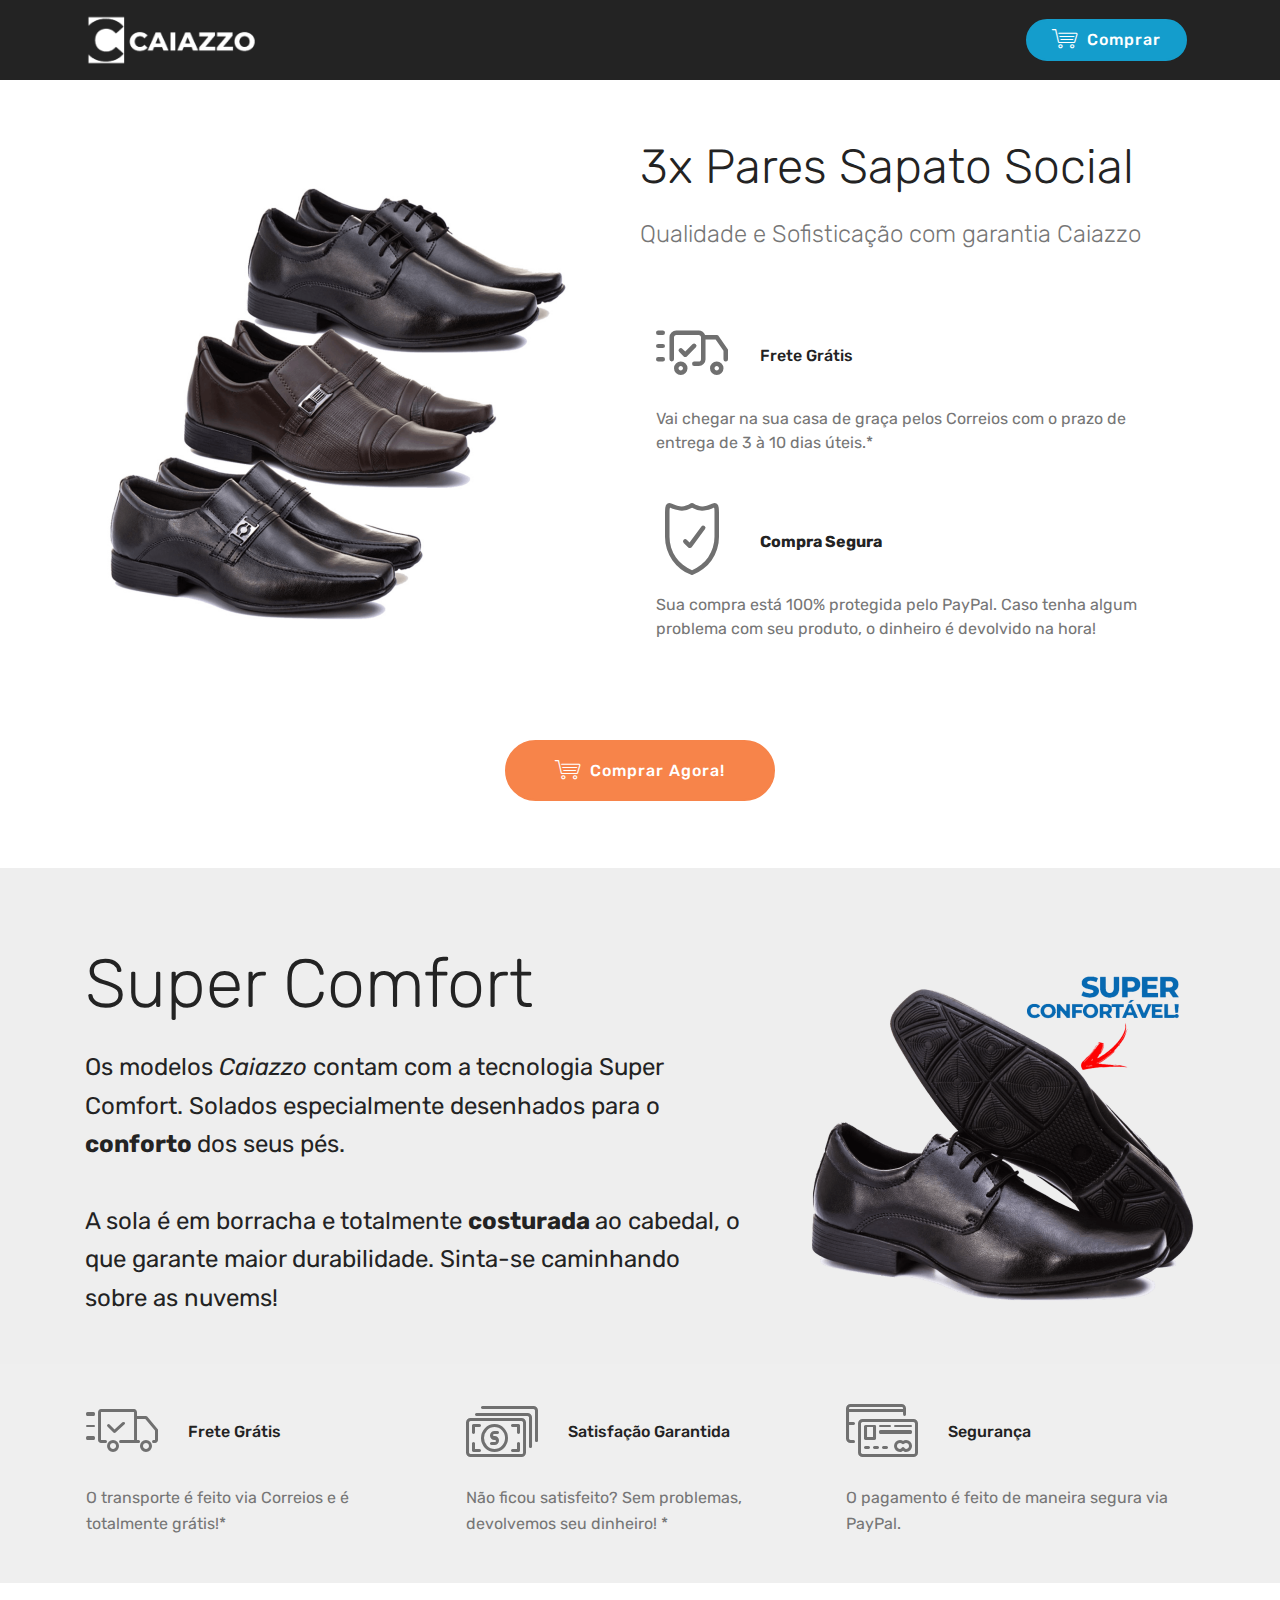
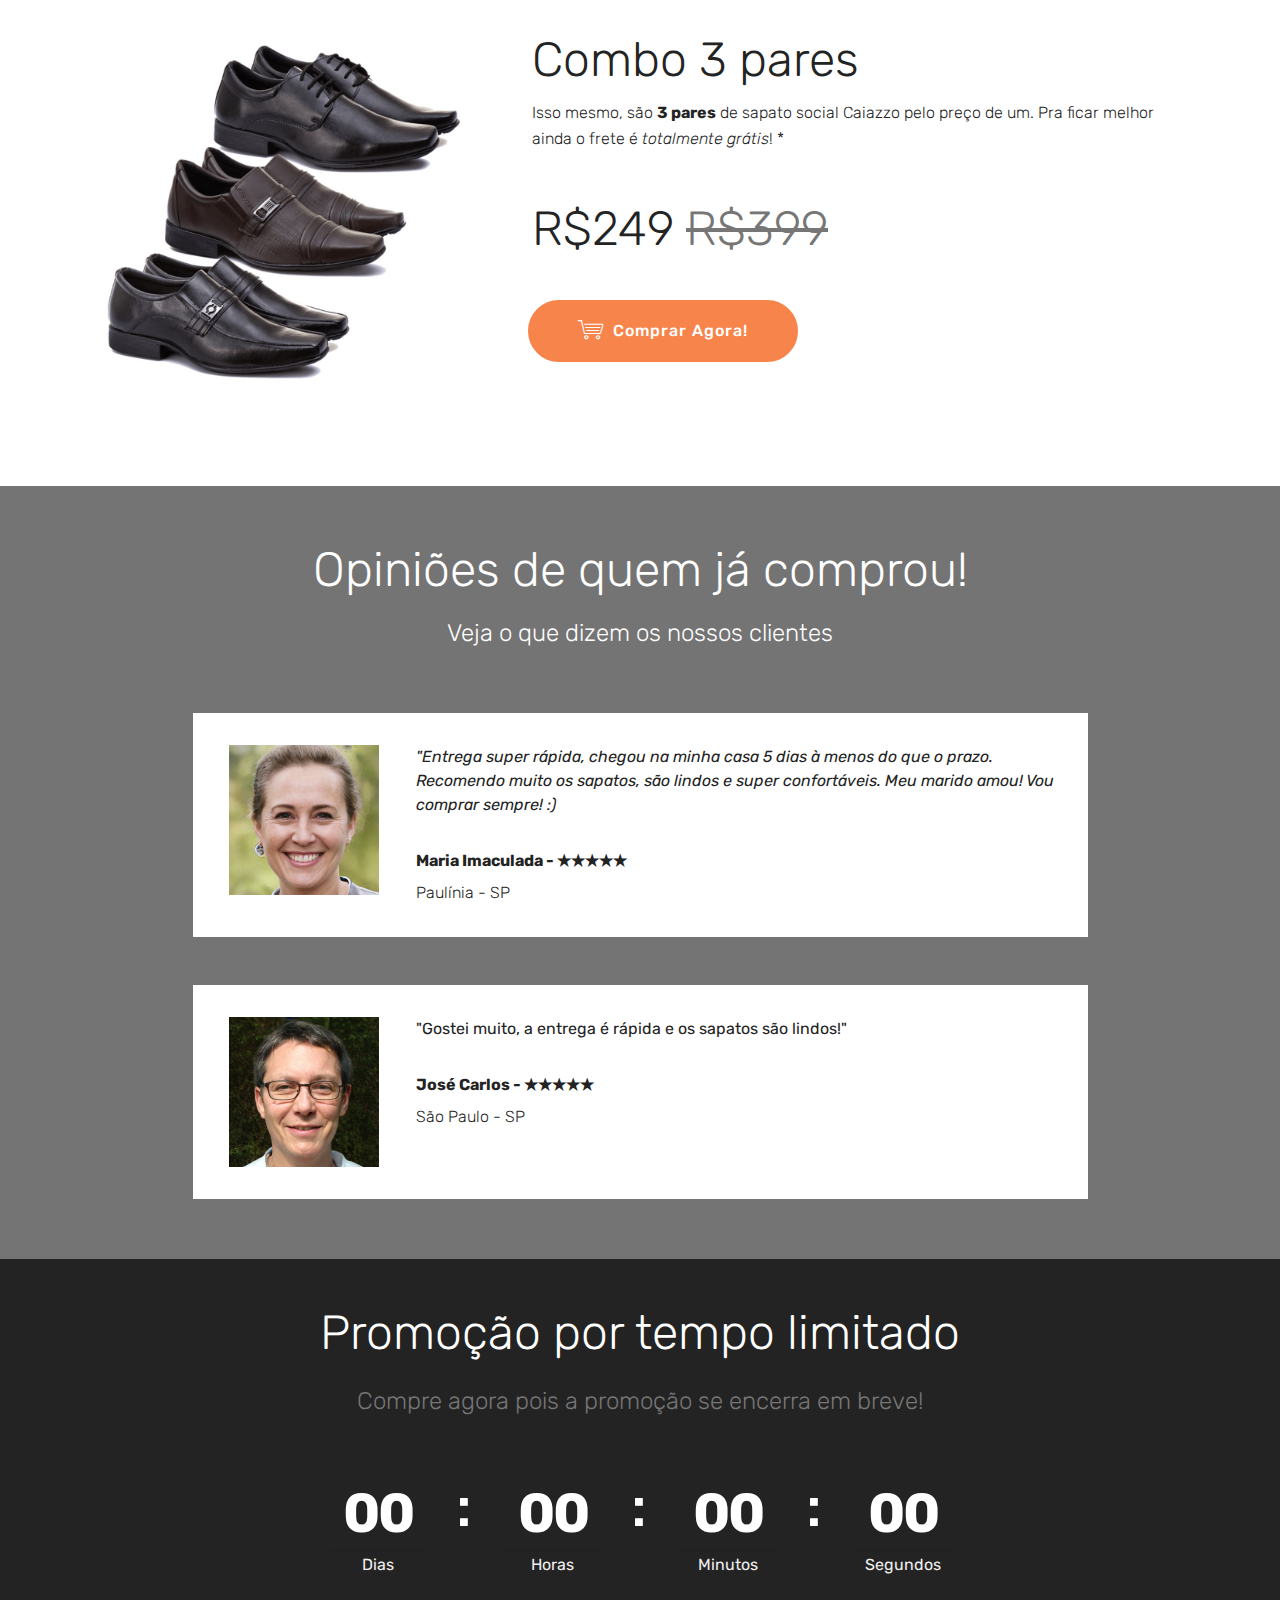
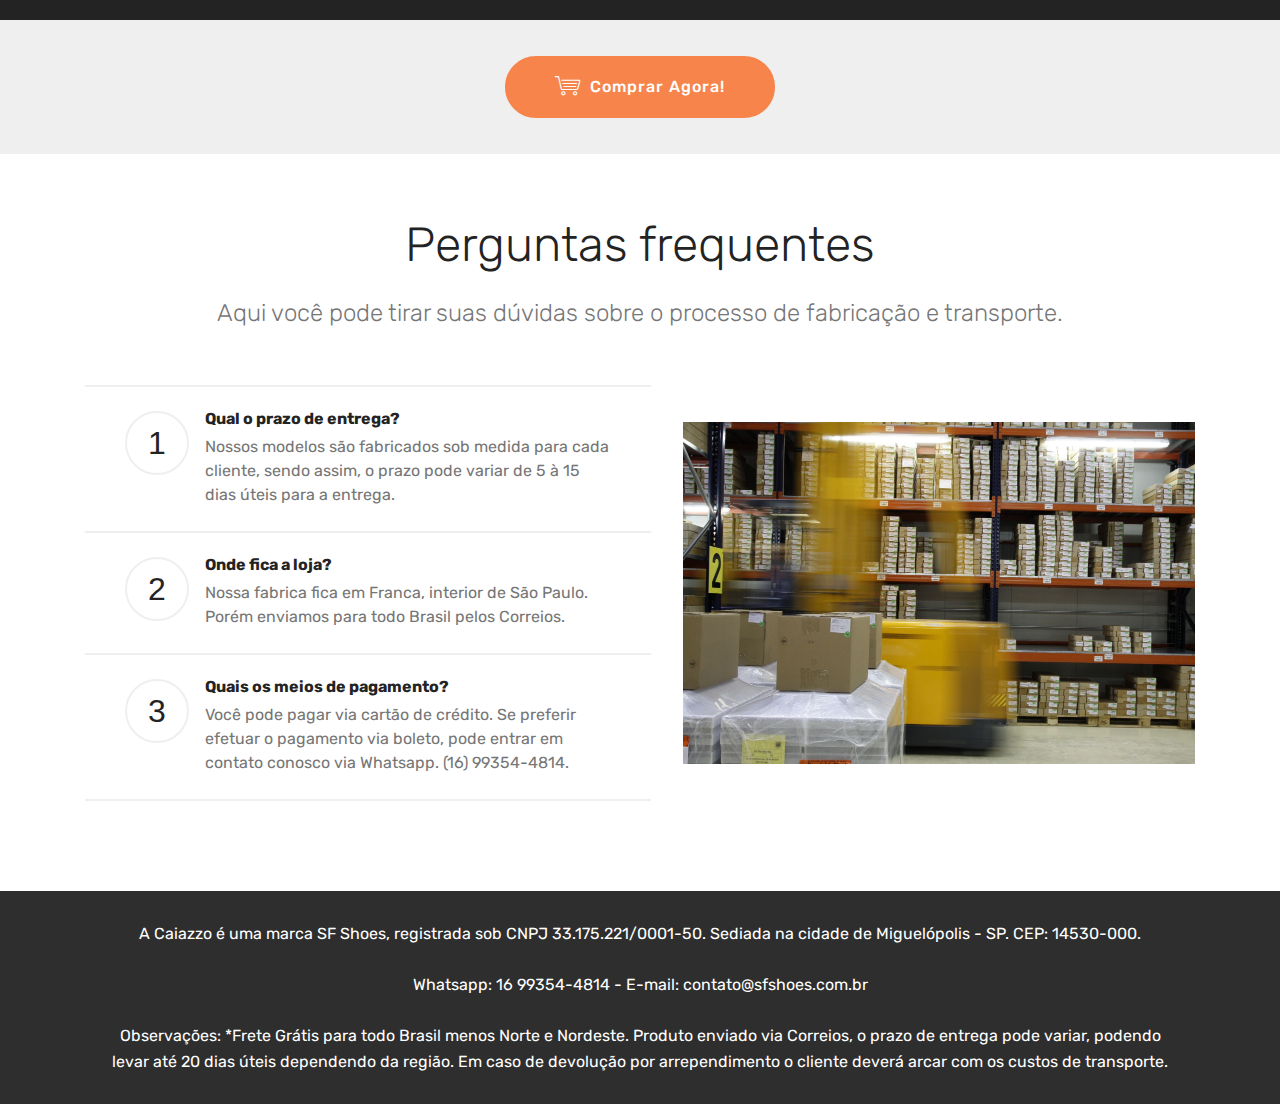
<file: index.html>
<!DOCTYPE html>
<html  >
<head>
  <!-- Site made with Mobirise Website Builder v4.10.8, https://mobirise.com -->
  <meta charset="UTF-8">
  <meta http-equiv="X-UA-Compatible" content="IE=edge">
  <meta name="generator" content="Mobirise v4.10.8, mobirise.com">
  <meta name="viewport" content="width=device-width, initial-scale=1, minimum-scale=1">
  <link rel="shortcut icon" href="assets/images/logo-b2w-128x128.png" type="image/x-icon">
  <meta name="description" content="3 pares de Sapato Social por R$249,90 - Frete Grátis">
  
  <title>3 Sapato Social Caiazzo Super Comfort - Frete Grátis</title>
  <link rel="stylesheet" href="assets/web/assets/mobirise-icons-bold/mobirise-icons-bold.css">
  <link rel="stylesheet" href="assets/web/assets/mobirise-icons/mobirise-icons.css">
  <link rel="stylesheet" href="assets/tether/tether.min.css">
  <link rel="stylesheet" href="assets/bootstrap/css/bootstrap.min.css">
  <link rel="stylesheet" href="assets/bootstrap/css/bootstrap-grid.min.css">
  <link rel="stylesheet" href="assets/bootstrap/css/bootstrap-reboot.min.css">
  <link rel="stylesheet" href="assets/dropdown/css/style.css">
  <link rel="stylesheet" href="assets/theme/css/style.css">
  <link rel="stylesheet" href="assets/mobirise/css/mbr-additional.css" type="text/css">
  
  
  
</head>
<body>

<!-- Google Analytics -->
<!-- Facebook Pixel Code -->
<script>
  !function(f,b,e,v,n,t,s)
  {if(f.fbq)return;n=f.fbq=function(){n.callMethod?
  n.callMethod.apply(n,arguments):n.queue.push(arguments)};
  if(!f._fbq)f._fbq=n;n.push=n;n.loaded=!0;n.version='2.0';
  n.queue=[];t=b.createElement(e);t.async=!0;
  t.src=v;s=b.getElementsByTagName(e)[0];
  s.parentNode.insertBefore(t,s)}(window, document,'script',
  'https://connect.facebook.net/en_US/fbevents.js');
  fbq('init', '413016852753397');
  fbq('track', 'PageView');
</script>
<noscript><img height="1" width="1" style="display:none"
  src="https://www.facebook.com/tr?id=413016852753397&ev=PageView&noscript=1"
/></noscript>
<!-- End Facebook Pixel Code -->

<!-- Global site tag (gtag.js) - Google Analytics -->
<script async src="https://www.googletagmanager.com/gtag/js?id=UA-142438050-2"></script>
<script>
  window.dataLayer = window.dataLayer || [];
  function gtag(){dataLayer.push(arguments);}
  gtag('js', new Date());

  gtag('config', 'UA-142438050-2');
</script>

<!-- /Google Analytics -->


  <section class="menu cid-rARgPHozfg" once="menu" id="menu1-8">

    

    <nav class="navbar navbar-expand beta-menu navbar-dropdown align-items-center navbar-fixed-top navbar-toggleable-sm">
        <button class="navbar-toggler navbar-toggler-right" type="button" data-toggle="collapse" data-target="#navbarSupportedContent" aria-controls="navbarSupportedContent" aria-expanded="false" aria-label="Toggle navigation">
            <div class="hamburger">
                <span></span>
                <span></span>
                <span></span>
                <span></span>
            </div>
        </button>
        <div class="menu-logo">
            <div class="navbar-brand">
                <span class="navbar-logo">
                    <a href="https://mobirise.co">
                         <img src="assets/images/caiazzo-png-214x74.png" alt="Mobirise" title="" style="height: 4rem;">
                    </a>
                </span>
                
            </div>
        </div>
        <div class="collapse navbar-collapse" id="navbarSupportedContent">
            
            <div class="navbar-buttons mbr-section-btn"><a class="btn btn-sm btn-primary display-4" href="https://www.paypal.com/cgi-bin/webscr?cmd=_s-xclick&hosted_button_id=A8KCESQAKVLWY"><span class="mbri-shopping-cart mbr-iconfont mbr-iconfont-btn"></span>
                    Comprar</a></div>
        </div>
    </nav>
</section>

<section class="engine"><a href="https://mobirise.info/z">best html templates</a></section><section class="features11 cid-rARg3Pknu5" id="features11-6">

    

    

    <div class="container">   
        <div class="col-md-12">
            <div class="media-container-row">
                <div class="mbr-figure m-auto" style="width: 50%;">
                    <img src="assets/images/k3ss-fmb-sc-952x952.png" alt="Mobirise" title="">
                </div>
                <div class=" align-left aside-content">
                    <h2 class="mbr-title pt-2 mbr-fonts-style display-2">
                        3x Pares Sapato Social</h2>
                    <div class="mbr-section-text">
                        <p class="mbr-text mb-5 pt-3 mbr-light mbr-fonts-style display-5">
                        Qualidade e Sofisticação com garantia Caiazzo</p>
                    </div>

                    <div class="block-content">
                        <div class="card p-3 pr-3">
                            <div class="media">
                                <div class=" align-self-center card-img pb-3">
                                    <span class="mbr-iconfont mbrib-delivery"></span>
                                </div>     
                                <div class="media-body">
                                    <h4 class="card-title mbr-fonts-style display-7">
                                        Frete Grátis</h4>
                                </div>
                            </div>                

                            <div class="card-box">
                                <p class="block-text mbr-fonts-style display-7">
                                   Vai chegar na sua casa de graça pelos Correios com o prazo de entrega de 3 à 10 dias úteis.*</p>
                            </div>
                        </div>

                        <div class="card p-3 pr-3">
                            <div class="media">
                                <div class="align-self-center card-img pb-3">
                                    <span class="mbr-iconfont mbrib-protect"></span>
                                </div>     
                                <div class="media-body">
                                    <h4 class="card-title mbr-fonts-style display-7"><strong>
                                        Compra Segura</strong></h4>
                                </div>
                            </div>                

                            <div class="card-box">
                                <p class="block-text mbr-fonts-style display-7">
                                    Sua compra está 100% protegida pelo PayPal. Caso tenha algum problema com seu produto, o dinheiro é devolvido na hora!</p>
                            </div>
                        </div>
                    </div>
                </div>
            </div>
        </div> 
    </div>          
</section>

<section class="mbr-section content8 cid-rCO9hGMwem" id="content8-m">

    

    <div class="container">
        <div class="media-container-row title">
            <div class="col-12 col-md-8">
                <div class="mbr-section-btn align-center"><a class="btn btn-success display-4" href="https://www.paypal.com/cgi-bin/webscr?cmd=_s-xclick&hosted_button_id=A8KCESQAKVLWY"><span class="mbri-shopping-cart mbr-iconfont mbr-iconfont-btn"></span>Comprar Agora!</a></div>
            </div>
        </div>
    </div>
</section>

<section class="header3 cid-rCJy9DaCXX" id="header3-i" data-bg-video="https://www.youtube.com/watch?v=Wimkqo8gDZ0">

    

    <div class="mbr-overlay" style="opacity: 0; background-color: rgb(204, 204, 204);">
    </div>

    <div class="container">
        <div class="media-container-row">
            <div class="mbr-figure" style="width: 65%;">
                <img src="assets/images/ssbsc5-778x778.png" alt="Mobirise" title="">
            </div>

            <div class="media-content">
                <h1 class="mbr-section-title mbr-white pb-3 mbr-fonts-style display-1">Super Comfort</h1>
                
                <div class="mbr-section-text mbr-white pb-3 ">
                    <p class="mbr-text mbr-fonts-style display-5">Os modelos <em>Caiazzo </em>contam com a tecnologia Super Comfort. Solados especialmente desenhados para o <strong>conforto </strong>dos seus pés.<br><br>A sola é em borracha e totalmente <strong>costurada </strong>ao cabedal, o que garante maior durabilidade. Sinta-se caminhando sobre as nuvems!</p>
                </div>
                
            </div>
        </div>
    </div>

</section>

<section class="features10 cid-rCOklX1umW" id="features10-p">

    

    
    <div class="container">
        <div class="row justify-content-center">
            <div class="card p-3 col-12 col-md-6 col-lg-4">
                <div class="media mb-3">
                    <div class="card-img align-self-center">
                        <span class="mbr-iconfont mbri-delivery"></span>
                    </div>
                    <h4 class="card-title media-body py-3 mbr-fonts-style display-7">
                        Frete Grátis</h4>
                </div>
                <div class="card-box">
                    <p class="mbr-text mbr-fonts-style display-7">O transporte é feito via Correios e é totalmente grátis!*</p>
                </div>
            </div>

            <div class="card p-3 col-12 col-md-6 col-lg-4">
                <div class="media mb-3">
                    <div class="card-img align-self-center">
                        <span class="mbr-iconfont mbri-cash"></span>
                    </div>
                    <h4 class="card-title media-body py-3 mbr-fonts-style display-7">Satisfação Garantida</h4>
                </div>
                <div class="card-box">
                    <p class="mbr-text mbr-fonts-style display-7">Não ficou satisfeito? Sem problemas, devolvemos seu dinheiro! *</p>
                </div>
            </div>

            <div class="card p-3 col-12 col-md-6 col-lg-4">
                <div class="media mb-3">
                    <div class="card-img align-self-center">
                        <span class="mbr-iconfont mbri-credit-card"></span>
                    </div>
                    <h4 class="card-title media-body py-3 mbr-fonts-style display-7">
                        Segurança</h4>
                </div>
                <div class="card-box">
                    <p class="mbr-text mbr-fonts-style display-7">O pagamento é feito de maneira segura via PayPal.</p>
                </div>
            </div>

            
        </div>
    </div>
</section>

<section class="services2 cid-rCJCjoZXft" id="services2-j">
    <!---->
    
    <!---->
    <!--Overlay-->
    
    <!--Container-->
    <div class="container">
        <div class="col-md-12">
            <div class="media-container-row">
                <div class="mbr-figure" style="width: 40%;">
                    <img src="assets/images/k3ss-fmb-sc-952x952.png" alt="Mobirise" title="">
                </div>
                <div class="align-left aside-content">
                    <h2 class="mbr-title pt-2 mbr-fonts-style display-2">
                        Combo 3 pares</h2>
                    <div class="mbr-section-text">
                        <p class="mbr-text text1 pt-2 mbr-light mbr-fonts-style display-7">
                            Isso mesmo, são <strong>3 pares</strong> de sapato social Caiazzo pelo preço de um. Pra ficar melhor ainda o frete é <em>totalmente grátis</em>! *</p>
                        <p class="mbr-text text2 pt-4 mbr-light mbr-fonts-style display-2">R$249 <span class="cost">R$399</span></p>
                    </div>
                    <!--Btn-->
                    <div class="mbr-section-btn pt-3 align-left"><a href="https://www.paypal.com/cgi-bin/webscr?cmd=_s-xclick&hosted_button_id=A8KCESQAKVLWY" class="btn btn-success display-4"><span class="mbri-shopping-cart mbr-iconfont mbr-iconfont-btn"></span>Comprar Agora!</a></div>
                </div>
            </div>
        </div>
    </div>
</section>

<section class="testimonials4 cid-rCOcPHxZAs mbr-parallax-background" id="testimonials4-n">

  

  <div class="mbr-overlay" style="opacity: 0.6; background-color: rgb(35, 35, 35);">
  </div>
  <div class="container">
    <h2 class="pb-3 mbr-fonts-style mbr-white align-center display-2">
        Opiniões de quem já comprou!</h2>
    <h3 class="mbr-section-subtitle mbr-light pb-3 mbr-fonts-style mbr-white align-center display-5">Veja o que dizem os nossos clientes</h3>
    <div class="col-md-10 testimonials-container"> 
      

      
    <div class="testimonials-item">
        <div class="user row">
          <div class="col-lg-3 col-md-4">
            <div class="user_image">
              <img src="assets/images/image-5-300x300.jpg" alt="" title="">
            </div>
          </div>
          <div class="testimonials-caption col-lg-9 col-md-8">
            <div class="user_text ">
              <p class="mbr-fonts-style  display-7"><em>"Entrega super rápida, chegou na minha casa 5 dias à menos do que o prazo. Recomendo muito os sapatos, são lindos e super confortáveis. Meu marido amou! Vou comprar sempre! :)</em></p>
            </div>
            <div class="user_name mbr-bold mbr-fonts-style align-left pt-3 display-7">
                 Maria Imaculada - ★★★★★</div>
            <div class="user_desk mbr-light mbr-fonts-style align-left pt-2 display-7">
                 Paulínia - SP</div>
          </div>
        </div>
      </div><div class="testimonials-item">
        <div class="user row">
          <div class="col-lg-3 col-md-4">
            <div class="user_image">
              <img src="assets/images/image-300x300.jpg" alt="" title="">
            </div>
          </div>
          <div class="testimonials-caption col-lg-9 col-md-8">
            <div class="user_text">
              <p class="mbr-fonts-style  display-7">"Gostei muito, a entrega é rápida e os sapatos são lindos!"</p>
            </div>
            <div class="user_name mbr-bold mbr-fonts-style align-left pt-3 display-7">
                 José Carlos - ★★★★★</div>
            <div class="user_desk mbr-light mbr-fonts-style align-left pt-2 display-7">
                 São Paulo - SP</div>
          </div>
        </div>
      </div></div>
  </div>
</section>

<section class="countdown1 cid-rAR37Dok3v" id="countdown1-1">
    
    
    
    <div class="container ">
        <h2 class="mbr-section-title pb-3 align-center mbr-fonts-style display-2">Promoção por tempo limitado</h2>
        <h3 class="mbr-section-subtitle align-center mbr-fonts-style display-5">
            Compre agora pois a promoção se encerra em breve!</h3>
        
    </div>
    <div class="container countdown-cont align-center">
        <div class="daysCountdown" title="Dias"></div>
        <div class="hoursCountdown" title="Horas"></div> 
        <div class="minutesCountdown" title="Minutos"></div> 
        <div class="secondsCountdown" title="Segundos"></div>
        <div class="countdown pt-5 mt-2" data-due-date="2019/10/05"> 
        </div>
    </div>
</section>

<section class="mbr-section content8 cid-rCOrhhrgMt" id="content8-k">

    

    <div class="container">
        <div class="media-container-row title">
            <div class="col-12 col-md-8">
                <div class="mbr-section-btn align-center"><a class="btn btn-success display-4" href="https://www.paypal.com/cgi-bin/webscr?cmd=_s-xclick&hosted_button_id=A8KCESQAKVLWY"><span class="mbri-shopping-cart mbr-iconfont mbr-iconfont-btn"></span>Comprar Agora!</a></div>
            </div>
        </div>
    </div>
</section>

<section class="counters4 counters cid-rCOqHrtjz4" id="counters4-j">

    

    

    <div class="container pt-4 mt-2">
        <h2 class="mbr-section-title pb-3 align-center mbr-fonts-style display-2">Perguntas frequentes</h2>
        <h3 class="mbr-section-subtitle pb-5 align-center mbr-fonts-style display-5">Aqui você pode tirar suas dúvidas sobre o processo de fabricação e transporte.</h3>
        <div class="media-container-row">
            <div class="media-block m-auto" style="width: 49%;">
                <div class="mbr-figure">
                    <img src="assets/images/mbr-1-1024x683.jpg" alt="" title="">
                </div>
            </div>
            <div class="cards-block">
                <div class="cards-container">
                    <div class="card px-3 align-left col-12">
                        <div class="panel-item p-4 d-flex align-items-start">
                            <div class="card-img pr-3">
                                <h3 class="img-text d-flex align-items-center justify-content-center">
                                    1
                                </h3>
                            </div>
                            <div class="card-text">
                                <h4 class="mbr-content-title mbr-bold mbr-fonts-style display-7">Qual o prazo de entrega?</h4>
                                <p class="mbr-content-text mbr-fonts-style display-7">
                                    Nossos modelos são fabricados sob medida para cada cliente, sendo assim, o prazo pode variar de 5 à 15 dias úteis para a entrega.</p>
                            </div>
                        </div>
                    </div>
                    <div class="card px-3 align-left col-12">
                        <div class="panel-item p-4 d-flex align-items-start">
                            <div class="card-img pr-3">
                                <h3 class="img-text d-flex align-items-center justify-content-center">
                                    2
                                </h3>
                            </div>
                            <div class="card-text">
                                <h4 class="mbr-content-title mbr-bold mbr-fonts-style display-7">Onde fica a loja?</h4>
                                <p class="mbr-content-text mbr-fonts-style display-7">
                                    Nossa fabrica fica em Franca, interior de São Paulo. Porém enviamos para todo Brasil pelos Correios.</p>
                            </div>
                        </div>
                    </div>
                    <div class="card px-3 align-left col-12">
                        <div class="panel-item p-4 d-flex align-items-start">
                            <div class="card-img pr-3">
                                <h3 class="img-text d-flex align-items-center justify-content-center">
                                    3
                                </h3>
                            </div>
                            <div class="card-text">
                                <h4 class="mbr-content-title mbr-bold mbr-fonts-style display-7">Quais os meios de pagamento?</h4>
                                <p class="mbr-content-text mbr-fonts-style display-7">
                                        Você pode pagar via cartão de crédito. Se preferir efetuar o pagamento via boleto, pode entrar em contato conosco via Whatsapp. (16) 99354-4814.</p>
                            </div>
                        </div>
                    </div>
                    
                </div>
            </div>
        </div>
    </div>
</section>

<section once="footers" class="cid-rARmnZBPIF" id="footer6-d">

    

    

    <div class="container">
        <div class="media-container-row align-center mbr-white">
            <div class="col-12">
                <p class="mbr-text mb-0 mbr-fonts-style display-7">A Caiazzo é uma marca SF Shoes, registrada sob CNPJ 33.175.221/0001-50. Sediada na cidade de Miguelópolis - SP. CEP: 14530-000.<br><br>Whatsapp: 16 99354-4814 - E-mail: contato@sfshoes.com.br<br><br>Observações: *Frete Grátis para todo Brasil menos Norte e Nordeste. Produto enviado via Correios, o prazo de entrega pode variar, podendo levar até 20 dias úteis dependendo da região. Em caso de devolução por arrependimento o cliente deverá arcar com os custos de transporte.<br></p>
            </div>
        </div>
    </div>
</section>


  <script src="assets/web/assets/jquery/jquery.min.js"></script>
  <script src="assets/tether/tether.min.js"></script>
  <script src="assets/popper/popper.min.js"></script>
  <script src="assets/bootstrap/js/bootstrap.min.js"></script>
  <script src="assets/dropdown/js/nav-dropdown.js"></script>
  <script src="assets/dropdown/js/navbar-dropdown.js"></script>
  <script src="assets/touchswipe/jquery.touch-swipe.min.js"></script>
  <script src="assets/ytplayer/jquery.mb.ytplayer.min.js"></script>
  <script src="assets/smoothscroll/smooth-scroll.js"></script>
  <script src="assets/parallax/jarallax.min.js"></script>
  <script src="assets/countdown/jquery.countdown.min.js"></script>
  <script src="assets/viewportchecker/jquery.viewportchecker.js"></script>
  <script src="assets/vimeoplayer/jquery.mb.vimeo_player.js"></script>
  <script src="assets/theme/js/script.js"></script>
  
  
</body>
</html>
</file>
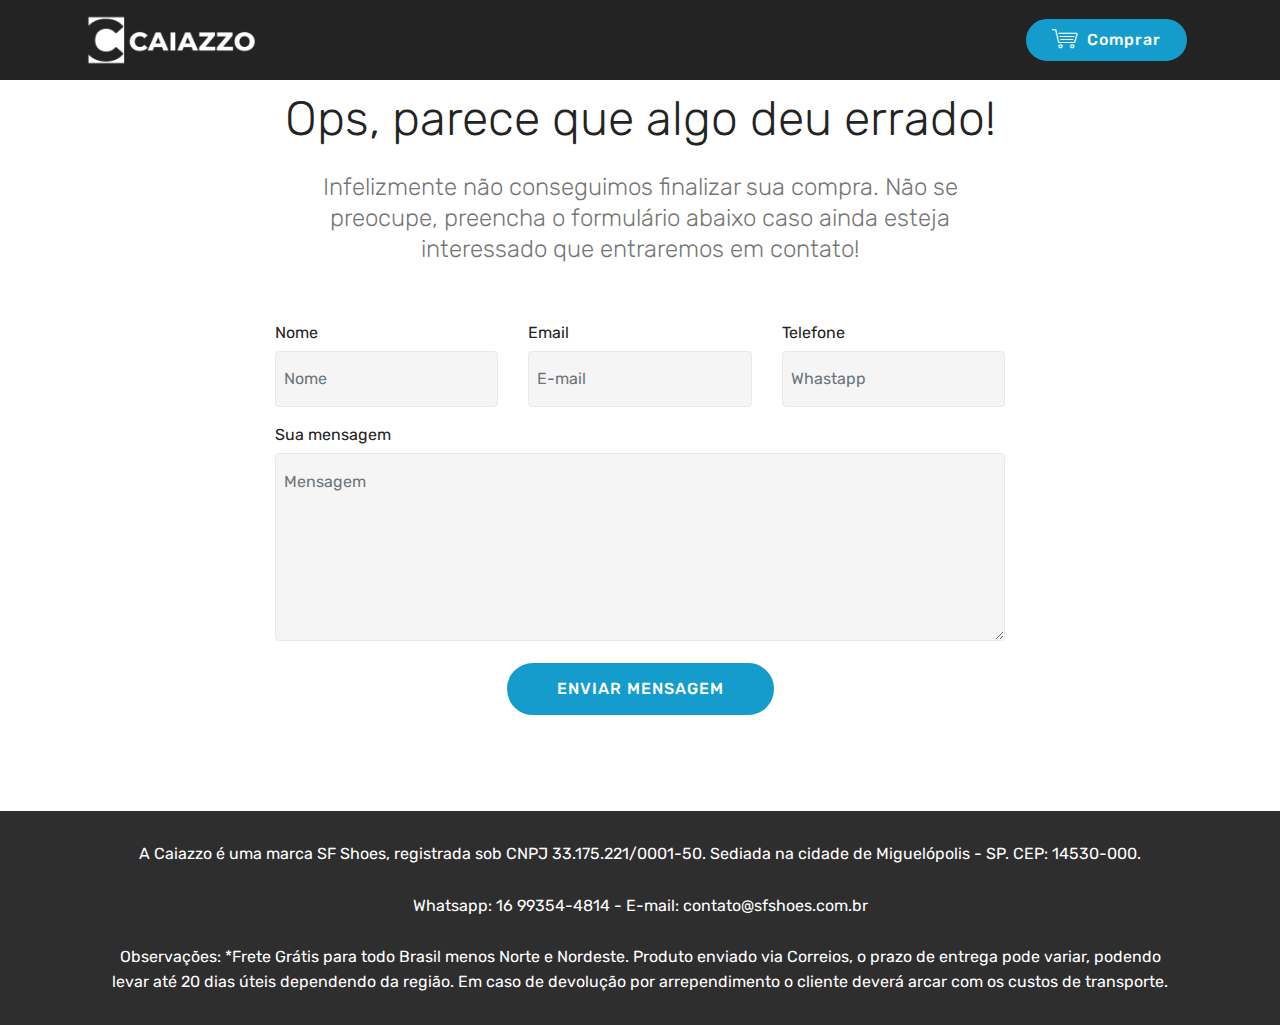
<file: cancel.html>
<!DOCTYPE html>
<html  >
<head>
  <!-- Site made with Mobirise Website Builder v4.10.8, https://mobirise.com -->
  <meta charset="UTF-8">
  <meta http-equiv="X-UA-Compatible" content="IE=edge">
  <meta name="generator" content="Mobirise v4.10.8, mobirise.com">
  <meta name="viewport" content="width=device-width, initial-scale=1, minimum-scale=1">
  <link rel="shortcut icon" href="assets/images/logo-b2w-128x128.png" type="image/x-icon">
  <meta name="description" content="Algo deu errado.">
  
  <title>Algo deu errado</title>
  <link rel="stylesheet" href="assets/web/assets/mobirise-icons/mobirise-icons.css">
  <link rel="stylesheet" href="assets/tether/tether.min.css">
  <link rel="stylesheet" href="assets/bootstrap/css/bootstrap.min.css">
  <link rel="stylesheet" href="assets/bootstrap/css/bootstrap-grid.min.css">
  <link rel="stylesheet" href="assets/bootstrap/css/bootstrap-reboot.min.css">
  <link rel="stylesheet" href="assets/dropdown/css/style.css">
  <link rel="stylesheet" href="assets/theme/css/style.css">
  <link rel="stylesheet" href="assets/mobirise/css/mbr-additional.css" type="text/css">
  
  
  
</head>
<body>

<!-- Google Analytics -->
<!-- Facebook Pixel Code -->
<script>
  !function(f,b,e,v,n,t,s)
  {if(f.fbq)return;n=f.fbq=function(){n.callMethod?
  n.callMethod.apply(n,arguments):n.queue.push(arguments)};
  if(!f._fbq)f._fbq=n;n.push=n;n.loaded=!0;n.version='2.0';
  n.queue=[];t=b.createElement(e);t.async=!0;
  t.src=v;s=b.getElementsByTagName(e)[0];
  s.parentNode.insertBefore(t,s)}(window, document,'script',
  'https://connect.facebook.net/en_US/fbevents.js');
  fbq('init', '413016852753397');
  fbq('track', 'PageView');
</script>
<noscript><img height="1" width="1" style="display:none"
  src="https://www.facebook.com/tr?id=413016852753397&ev=PageView&noscript=1"
/></noscript>
<!-- End Facebook Pixel Code -->

<!-- Global site tag (gtag.js) - Google Analytics -->
<script async src="https://www.googletagmanager.com/gtag/js?id=UA-142438050-2"></script>
<script>
  window.dataLayer = window.dataLayer || [];
  function gtag(){dataLayer.push(arguments);}
  gtag('js', new Date());

  gtag('config', 'UA-142438050-2');
</script>

<!-- /Google Analytics -->


  <section class="menu cid-rCOrYtRDrg" once="menu" id="menu1-m">

    

    <nav class="navbar navbar-expand beta-menu navbar-dropdown align-items-center navbar-fixed-top navbar-toggleable-sm">
        <button class="navbar-toggler navbar-toggler-right" type="button" data-toggle="collapse" data-target="#navbarSupportedContent" aria-controls="navbarSupportedContent" aria-expanded="false" aria-label="Toggle navigation">
            <div class="hamburger">
                <span></span>
                <span></span>
                <span></span>
                <span></span>
            </div>
        </button>
        <div class="menu-logo">
            <div class="navbar-brand">
                <span class="navbar-logo">
                    <a href="https://mobirise.co">
                         <img src="assets/images/caiazzo-png-214x74.png" alt="Mobirise" title="" style="height: 4rem;">
                    </a>
                </span>
                
            </div>
        </div>
        <div class="collapse navbar-collapse" id="navbarSupportedContent">
            
            <div class="navbar-buttons mbr-section-btn"><a class="btn btn-sm btn-primary display-4" href="https://www.paypal.com/cgi-bin/webscr?cmd=_s-xclick&hosted_button_id=A8KCESQAKVLWY"><span class="mbri-shopping-cart mbr-iconfont mbr-iconfont-btn"></span>
                    Comprar</a></div>
        </div>
    </nav>
</section>

<section class="engine"><a href="https://mobirise.info/k">develop your own website</a></section><section class="mbr-section form1 cid-rCOsdtHRSU" id="form1-o">

    

    
    <div class="container">
        <div class="row justify-content-center">
            <div class="title col-12 col-lg-8">
                <h2 class="mbr-section-title align-center pb-3 mbr-fonts-style display-2">
                    Ops, parece que algo deu errado!</h2>
                <h3 class="mbr-section-subtitle align-center mbr-light pb-3 mbr-fonts-style display-5">
                    Infelizmente não conseguimos finalizar sua compra. Não se preocupe, preencha o formulário abaixo caso ainda esteja interessado que entraremos em contato!</h3>
            </div>
        </div>
    </div>
    <div class="container">
        <div class="row justify-content-center">
            <div class="media-container-column col-lg-8" data-form-type="formoid">
                <!---Formbuilder Form--->
                <form action="https://mobirise.com/" method="POST" class="mbr-form form-with-styler" data-form-title="Mobirise Form"><input type="hidden" name="email" data-form-email="true" value="aBuOo5lmRLWirQAh6dLDXbb7FDAmow+g/yiCIO6qTkDI82wR7Emwzdtic9HTuypIHQT5jq/Z8XvdcfOhk5wsCDY7mYq4rMkURcgSUj10OS+mARLXc45PfTy1qsrswVgF">
                    <div class="row">
                        <div hidden="hidden" data-form-alert="" class="alert alert-success col-12">Obrigado, iremos entrar em contato em breve!</div>
                        <div hidden="hidden" data-form-alert-danger="" class="alert alert-danger col-12">
                        </div>
                    </div>
                    <div class="dragArea row">
                        <div class="col-md-4  form-group" data-for="name">
                            <label for="name-form1-o" class="form-control-label mbr-fonts-style display-7">Nome</label>
                            <input type="text" name="name" data-form-field="Name" required="required" class="form-control display-7" placeholder="Nome" id="name-form1-o">
                        </div>
                        <div class="col-md-4  form-group" data-for="email">
                            <label for="email-form1-o" class="form-control-label mbr-fonts-style display-7">Email</label>
                            <input type="email" name="email" data-form-field="Email" required="required" class="form-control display-7" placeholder="E-mail" id="email-form1-o">
                        </div>
                        <div data-for="phone" class="col-md-4  form-group">
                            <label for="phone-form1-o" class="form-control-label mbr-fonts-style display-7">Telefone</label>
                            <input type="tel" name="phone" data-form-field="Phone" class="form-control display-7" placeholder="Whastapp" id="phone-form1-o">
                        </div>
                        <div data-for="message" class="col-md-12 form-group">
                            <label for="message-form1-o" class="form-control-label mbr-fonts-style display-7">Sua mensagem</label>
                            <textarea name="message" data-form-field="Message" class="form-control display-7" placeholder="Mensagem" id="message-form1-o"></textarea>
                        </div>
                        <div class="col-md-12 input-group-btn align-center"><button type="submit" class="btn btn-primary btn-form display-4">ENVIAR MENSAGEM</button></div>
                    </div>
                </form><!---Formbuilder Form--->
            </div>
        </div>
    </div>
</section>

<section once="footers" class="cid-rCOrYvH0QL" id="footer6-n">

    

    

    <div class="container">
        <div class="media-container-row align-center mbr-white">
            <div class="col-12">
                <p class="mbr-text mb-0 mbr-fonts-style display-7">A Caiazzo é uma marca SF Shoes, registrada sob CNPJ 33.175.221/0001-50. Sediada na cidade de Miguelópolis - SP. CEP: 14530-000.<br><br>Whatsapp: 16 99354-4814 - E-mail: contato@sfshoes.com.br<br><br>Observações: *Frete Grátis para todo Brasil menos Norte e Nordeste. Produto enviado via Correios, o prazo de entrega pode variar, podendo levar até 20 dias úteis dependendo da região. Em caso de devolução por arrependimento o cliente deverá arcar com os custos de transporte.<br></p>
            </div>
        </div>
    </div>
</section>


  <script src="assets/web/assets/jquery/jquery.min.js"></script>
  <script src="assets/popper/popper.min.js"></script>
  <script src="assets/tether/tether.min.js"></script>
  <script src="assets/bootstrap/js/bootstrap.min.js"></script>
  <script src="assets/smoothscroll/smooth-scroll.js"></script>
  <script src="assets/dropdown/js/nav-dropdown.js"></script>
  <script src="assets/dropdown/js/navbar-dropdown.js"></script>
  <script src="assets/touchswipe/jquery.touch-swipe.min.js"></script>
  <script src="assets/theme/js/script.js"></script>
  <script src="assets/formoid/formoid.min.js"></script>
  
  
</body>
</html>
</file>
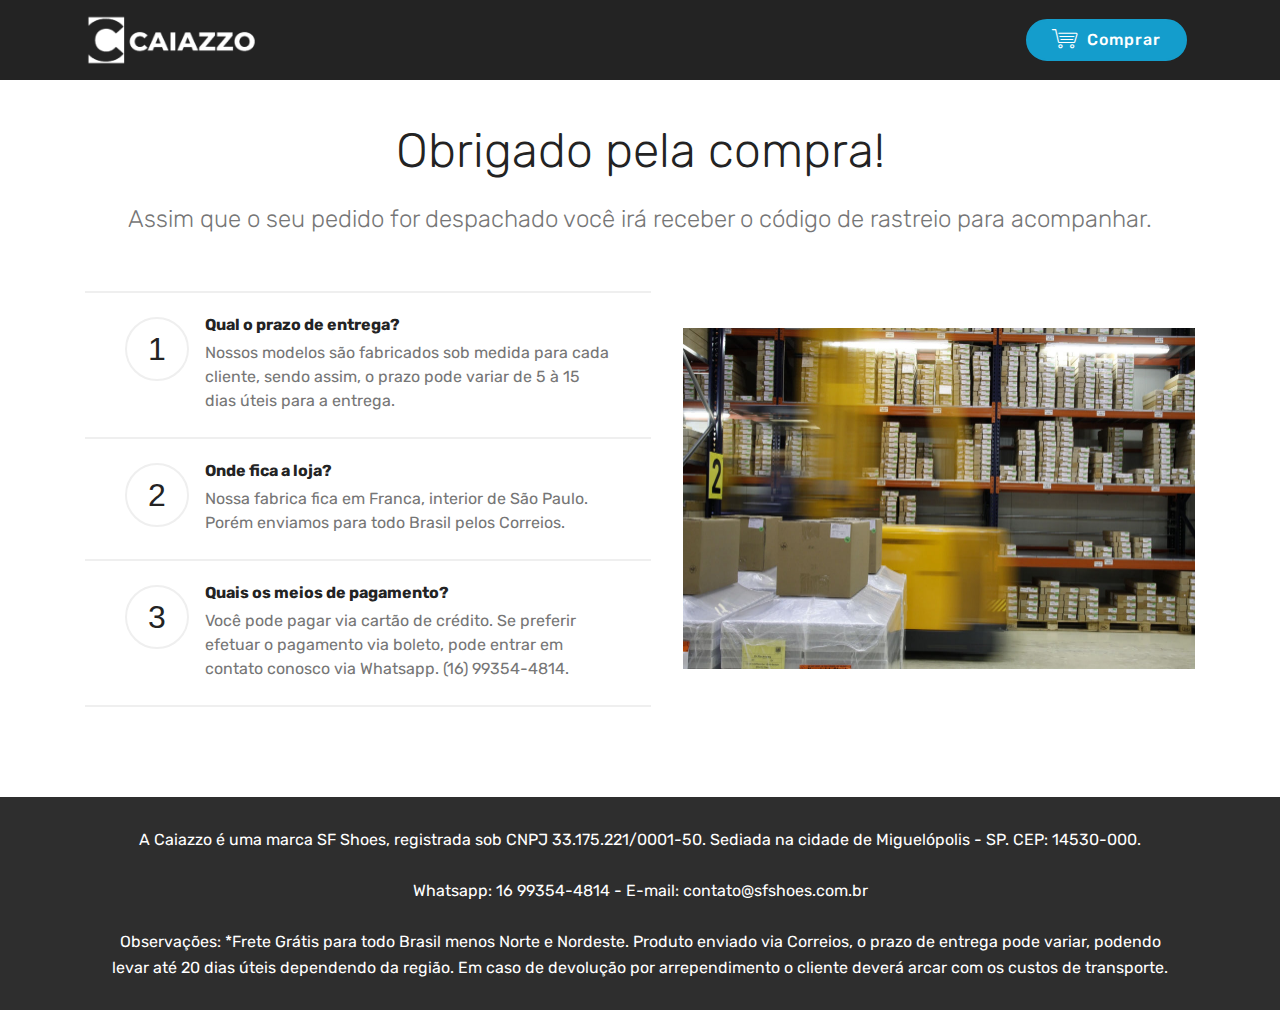
<file: finalizacao.html>
<!DOCTYPE html>
<html  >
<head>
  <!-- Site made with Mobirise Website Builder v4.10.8, https://mobirise.com -->
  <meta charset="UTF-8">
  <meta http-equiv="X-UA-Compatible" content="IE=edge">
  <meta name="generator" content="Mobirise v4.10.8, mobirise.com">
  <meta name="viewport" content="width=device-width, initial-scale=1, minimum-scale=1">
  <link rel="shortcut icon" href="assets/images/logo-b2w-128x128.png" type="image/x-icon">
  <meta name="description" content="Obrigado pela compra!">
  
  <title>Finalização - Obrigado pela compra!</title>
  <link rel="stylesheet" href="assets/web/assets/mobirise-icons/mobirise-icons.css">
  <link rel="stylesheet" href="assets/tether/tether.min.css">
  <link rel="stylesheet" href="assets/bootstrap/css/bootstrap.min.css">
  <link rel="stylesheet" href="assets/bootstrap/css/bootstrap-grid.min.css">
  <link rel="stylesheet" href="assets/bootstrap/css/bootstrap-reboot.min.css">
  <link rel="stylesheet" href="assets/dropdown/css/style.css">
  <link rel="stylesheet" href="assets/theme/css/style.css">
  <link rel="stylesheet" href="assets/mobirise/css/mbr-additional.css" type="text/css">
  
  
  
</head>
<body>

<!-- Google Analytics -->
<!-- Facebook Pixel Code -->
<script>
  !function(f,b,e,v,n,t,s)
  {if(f.fbq)return;n=f.fbq=function(){n.callMethod?
  n.callMethod.apply(n,arguments):n.queue.push(arguments)};
  if(!f._fbq)f._fbq=n;n.push=n;n.loaded=!0;n.version='2.0';
  n.queue=[];t=b.createElement(e);t.async=!0;
  t.src=v;s=b.getElementsByTagName(e)[0];
  s.parentNode.insertBefore(t,s)}(window, document,'script',
  'https://connect.facebook.net/en_US/fbevents.js');
  fbq('init', '413016852753397');
  fbq('track', 'PageView');
</script>
<noscript><img height="1" width="1" style="display:none"
  src="https://www.facebook.com/tr?id=413016852753397&ev=PageView&noscript=1"
/></noscript>
<!-- End Facebook Pixel Code -->

<!-- Global site tag (gtag.js) - Google Analytics -->
<script async src="https://www.googletagmanager.com/gtag/js?id=UA-142438050-2"></script>
<script>
  window.dataLayer = window.dataLayer || [];
  function gtag(){dataLayer.push(arguments);}
  gtag('js', new Date());

  gtag('config', 'UA-142438050-2');
</script>

<!-- /Google Analytics -->


  <section class="menu cid-rARgPHozfg" once="menu" id="menu1-g">

    

    <nav class="navbar navbar-expand beta-menu navbar-dropdown align-items-center navbar-fixed-top navbar-toggleable-sm">
        <button class="navbar-toggler navbar-toggler-right" type="button" data-toggle="collapse" data-target="#navbarSupportedContent" aria-controls="navbarSupportedContent" aria-expanded="false" aria-label="Toggle navigation">
            <div class="hamburger">
                <span></span>
                <span></span>
                <span></span>
                <span></span>
            </div>
        </button>
        <div class="menu-logo">
            <div class="navbar-brand">
                <span class="navbar-logo">
                    <a href="https://mobirise.co">
                         <img src="assets/images/caiazzo-png-214x74.png" alt="Mobirise" title="" style="height: 4rem;">
                    </a>
                </span>
                
            </div>
        </div>
        <div class="collapse navbar-collapse" id="navbarSupportedContent">
            
            <div class="navbar-buttons mbr-section-btn"><a class="btn btn-sm btn-primary display-4" href="https://www.paypal.com/cgi-bin/webscr?cmd=_s-xclick&hosted_button_id=A8KCESQAKVLWY"><span class="mbri-shopping-cart mbr-iconfont mbr-iconfont-btn"></span>
                    Comprar</a></div>
        </div>
    </nav>
</section>

<section class="engine"><a href="https://mobirise.info/h">how to create a web page</a></section><section class="counters4 counters cid-rCOp8HjXCZ" id="counters4-i">

    

    

    <div class="container pt-4 mt-2">
        <h2 class="mbr-section-title pb-3 align-center mbr-fonts-style display-2">Obrigado pela compra!</h2>
        <h3 class="mbr-section-subtitle pb-5 align-center mbr-fonts-style display-5">Assim que o seu pedido for despachado você irá receber o código de rastreio para acompanhar.</h3>
        <div class="media-container-row">
            <div class="media-block m-auto" style="width: 49%;">
                <div class="mbr-figure">
                    <img src="assets/images/mbr-1-1024x683.jpg" alt="" title="">
                </div>
            </div>
            <div class="cards-block">
                <div class="cards-container">
                    <div class="card px-3 align-left col-12">
                        <div class="panel-item p-4 d-flex align-items-start">
                            <div class="card-img pr-3">
                                <h3 class="img-text d-flex align-items-center justify-content-center">
                                    1
                                </h3>
                            </div>
                            <div class="card-text">
                                <h4 class="mbr-content-title mbr-bold mbr-fonts-style display-7">Qual o prazo de entrega?</h4>
                                <p class="mbr-content-text mbr-fonts-style display-7">
                                    Nossos modelos são fabricados sob medida para cada cliente, sendo assim, o prazo pode variar de 5 à 15 dias úteis para a entrega.</p>
                            </div>
                        </div>
                    </div>
                    <div class="card px-3 align-left col-12">
                        <div class="panel-item p-4 d-flex align-items-start">
                            <div class="card-img pr-3">
                                <h3 class="img-text d-flex align-items-center justify-content-center">
                                    2
                                </h3>
                            </div>
                            <div class="card-text">
                                <h4 class="mbr-content-title mbr-bold mbr-fonts-style display-7">Onde fica a loja?</h4>
                                <p class="mbr-content-text mbr-fonts-style display-7">
                                    Nossa fabrica fica em Franca, interior de São Paulo. Porém enviamos para todo Brasil pelos Correios.</p>
                            </div>
                        </div>
                    </div>
                    <div class="card px-3 align-left col-12">
                        <div class="panel-item p-4 d-flex align-items-start">
                            <div class="card-img pr-3">
                                <h3 class="img-text d-flex align-items-center justify-content-center">
                                    3
                                </h3>
                            </div>
                            <div class="card-text">
                                <h4 class="mbr-content-title mbr-bold mbr-fonts-style display-7">Quais os meios de pagamento?</h4>
                                <p class="mbr-content-text mbr-fonts-style display-7">
                                        Você pode pagar via cartão de crédito. Se preferir efetuar o pagamento via boleto, pode entrar em contato conosco via Whatsapp. (16) 99354-4814.</p>
                            </div>
                        </div>
                    </div>
                    
                </div>
            </div>
        </div>
    </div>
</section>

<section once="footers" class="cid-rARmnZBPIF" id="footer6-h">

    

    

    <div class="container">
        <div class="media-container-row align-center mbr-white">
            <div class="col-12">
                <p class="mbr-text mb-0 mbr-fonts-style display-7">A Caiazzo é uma marca SF Shoes, registrada sob CNPJ 33.175.221/0001-50. Sediada na cidade de Miguelópolis - SP. CEP: 14530-000.<br><br>Whatsapp: 16 99354-4814 - E-mail: contato@sfshoes.com.br<br><br>Observações: *Frete Grátis para todo Brasil menos Norte e Nordeste. Produto enviado via Correios, o prazo de entrega pode variar, podendo levar até 20 dias úteis dependendo da região. Em caso de devolução por arrependimento o cliente deverá arcar com os custos de transporte.<br></p>
            </div>
        </div>
    </div>
</section>


  <script src="assets/web/assets/jquery/jquery.min.js"></script>
  <script src="assets/popper/popper.min.js"></script>
  <script src="assets/tether/tether.min.js"></script>
  <script src="assets/bootstrap/js/bootstrap.min.js"></script>
  <script src="assets/smoothscroll/smooth-scroll.js"></script>
  <script src="assets/viewportchecker/jquery.viewportchecker.js"></script>
  <script src="assets/dropdown/js/nav-dropdown.js"></script>
  <script src="assets/dropdown/js/navbar-dropdown.js"></script>
  <script src="assets/touchswipe/jquery.touch-swipe.min.js"></script>
  <script src="assets/theme/js/script.js"></script>
  
  
</body>
</html>
</file>
<file: assets/web/assets/mobirise-icons-bold/mobirise-icons-bold.css>
@font-face {
  font-family: 'mobirise-icons-bold';
  src:  url('mobirise-icons-bold.eot?m1l4yr');
  src:  url('mobirise-icons-bold.eot?m1l4yr#iefix') format('embedded-opentype'),
    url('mobirise-icons-bold.ttf?m1l4yr') format('truetype'),
    url('mobirise-icons-bold.woff?m1l4yr') format('woff'),
    url('mobirise-icons-bold.svg?m1l4yr#mobirise-icons-bold') format('svg');
  font-weight: normal;
  font-style: normal;
}

[class^="mbrib-"], [class*="mbrib-"] {
  /* use !important to prevent issues with browser extensions that change fonts */
  font-family: 'mobirise-icons-bold' !important;
  speak: none;
  font-style: normal;
  font-weight: normal;
  font-variant: normal;
  text-transform: none;
  line-height: 1;

  /* Better Font Rendering =========== */
  -webkit-font-smoothing: antialiased;
  -moz-osx-font-smoothing: grayscale;
}

.mbrib-add-submenu:before {
  content: "\e900";
}
.mbrib-alert:before {
  content: "\e901";
}
.mbrib-align-center:before {
  content: "\e902";
}
.mbrib-align-justify:before {
  content: "\e903";
}
.mbrib-align-left:before {
  content: "\e904";
}
.mbrib-align-right:before {
  content: "\e905";
}
.mbrib-android:before {
  content: "\e906";
}
.mbrib-apple:before {
  content: "\e907";
}
.mbrib-arrow-down:before {
  content: "\e908";
}
.mbrib-arrow-next:before {
  content: "\e909";
}
.mbrib-arrow-prev:before {
  content: "\e90a";
}
.mbrib-arrow-up:before {
  content: "\e90b";
}
.mbrib-bold:before {
  content: "\e90c";
}
.mbrib-bookmark:before {
  content: "\e90d";
}
.mbrib-bootstrap:before {
  content: "\e90e";
}
.mbrib-briefcase:before {
  content: "\e90f";
}
.mbrib-browse:before {
  content: "\e910";
}
.mbrib-bulleted-list:before {
  content: "\e911";
}
.mbrib-calendar:before {
  content: "\e912";
}
.mbrib-camera:before {
  content: "\e913";
}
.mbrib-cart-add:before {
  content: "\e914";
}
.mbrib-cart-full:before {
  content: "\e915";
}
.mbrib-cash:before {
  content: "\e916";
}
.mbrib-change-style:before {
  content: "\e917";
}
.mbrib-chat:before {
  content: "\e918";
}
.mbrib-clock:before {
  content: "\e919";
}
.mbrib-close:before {
  content: "\e91a";
}
.mbrib-cloud:before {
  content: "\e91b";
}
.mbrib-code:before {
  content: "\e91c";
}
.mbrib-contact-form:before {
  content: "\e91d";
}
.mbrib-credit-card:before {
  content: "\e91e";
}
.mbrib-cursor-click:before {
  content: "\e91f";
}
.mbrib-cust-feedback:before {
  content: "\e920";
}
.mbrib-database:before {
  content: "\e921";
}
.mbrib-delivery:before {
  content: "\e922";
}
.mbrib-desktop:before {
  content: "\e923";
}
.mbrib-devices:before {
  content: "\e924";
}
.mbrib-down:before {
  content: "\e925";
}
.mbrib-download:before {
  content: "\e926";
}
.mbrib-drag-n-drop:before {
  content: "\e927";
}
.mbrib-drag-n-drop2:before {
  content: "\e928";
}
.mbrib-edit:before {
  content: "\e929";
}
.mbrib-edit2:before {
  content: "\e92a";
}
.mbrib-error:before {
  content: "\e92b";
}
.mbrib-extension:before {
  content: "\e92c";
}
.mbrib-features:before {
  content: "\e92d";
}
.mbrib-file:before {
  content: "\e92e";
}
.mbrib-flag:before {
  content: "\e92f";
}
.mbrib-folder:before {
  content: "\e930";
}
.mbrib-gift:before {
  content: "\e931";
}
.mbrib-github:before {
  content: "\e932";
}
.mbrib-globe-2:before {
  content: "\e933";
}
.mbrib-globe:before {
  content: "\e934";
}
.mbrib-growing-chart:before {
  content: "\e935";
}
.mbrib-hearth:before {
  content: "\e936";
}
.mbrib-help:before {
  content: "\e937";
}
.mbrib-home:before {
  content: "\e938";
}
.mbrib-hot-cup:before {
  content: "\e939";
}
.mbrib-idea:before {
  content: "\e93a";
}
.mbrib-image-gallery:before {
  content: "\e93b";
}
.mbrib-image-slider:before {
  content: "\e93c";
}
.mbrib-info:before {
  content: "\e93d";
}
.mbrib-italic:before {
  content: "\e93e";
}
.mbrib-key:before {
  content: "\e93f";
}
.mbrib-laptop:before {
  content: "\e940";
}
.mbrib-layers:before {
  content: "\e941";
}
.mbrib-left-right:before {
  content: "\e942";
}
.mbrib-left:before {
  content: "\e943";
}
.mbrib-letter:before {
  content: "\e944";
}
.mbrib-like:before {
  content: "\e945";
}
.mbrib-link:before {
  content: "\e946";
}
.mbrib-lock:before {
  content: "\e947";
}
.mbrib-login:before {
  content: "\e948";
}
.mbrib-logout:before {
  content: "\e949";
}
.mbrib-magic-stick:before {
  content: "\e94a";
}
.mbrib-map-pin:before {
  content: "\e94b";
}
.mbrib-menu:before {
  content: "\e94c";
}
.mbrib-mobile:before {
  content: "\e94d";
}
.mbrib-mobile2:before {
  content: "\e94e";
}
.mbrib-mobirise:before {
  content: "\e94f";
}
.mbrib-more-horizontal:before {
  content: "\e950";
}
.mbrib-more-vertical:before {
  content: "\e951";
}
.mbrib-music:before {
  content: "\e952";
}
.mbrib-new-file:before {
  content: "\e953";
}
.mbrib-numbered-list:before {
  content: "\e954";
}
.mbrib-opened-folder:before {
  content: "\e955";
}
.mbrib-pages:before {
  content: "\e956";
}
.mbrib-paper-plane:before {
  content: "\e957";
}
.mbrib-paperclip:before {
  content: "\e958";
}
.mbrib-photo:before {
  content: "\e959";
}
.mbrib-photos:before {
  content: "\e95a";
}
.mbrib-pin:before {
  content: "\e95b";
}
.mbrib-play:before {
  content: "\e95c";
}
.mbrib-plus:before {
  content: "\e95d";
}
.mbrib-preview:before {
  content: "\e95e";
}
.mbrib-print:before {
  content: "\e95f";
}
.mbrib-protect:before {
  content: "\e960";
}
.mbrib-question:before {
  content: "\e961";
}
.mbrib-quote-left:before {
  content: "\e962";
}
.mbrib-quote-right:before {
  content: "\e963";
}
.mbrib-redo:before {
  content: "\e964";
}
.mbrib-refresh:before {
  content: "\e965";
}
.mbrib-responsive:before {
  content: "\e966";
}
.mbrib-right:before {
  content: "\e967";
}
.mbrib-rocket:before {
  content: "\e968";
}
.mbrib-sad-face:before {
  content: "\e969";
}
.mbrib-sale:before {
  content: "\e96a";
}
.mbrib-save:before {
  content: "\e96b";
}
.mbrib-search:before {
  content: "\e96c";
}
.mbrib-setting:before {
  content: "\e96d";
}
.mbrib-setting2:before {
  content: "\e96e";
}
.mbrib-setting3:before {
  content: "\e96f";
}
.mbrib-share:before {
  content: "\e970";
}
.mbrib-shopping-bag:before {
  content: "\e971";
}
.mbrib-shopping-basket:before {
  content: "\e972";
}
.mbrib-shopping-cart:before {
  content: "\e973";
}
.mbrib-sites:before {
  content: "\e974";
}
.mbrib-smile-face:before {
  content: "\e975";
}
.mbrib-speed:before {
  content: "\e976";
}
.mbrib-star:before {
  content: "\e977";
}
.mbrib-success:before {
  content: "\e978";
}
.mbrib-sun:before {
  content: "\e979";
}
.mbrib-sun2:before {
  content: "\e97a";
}
.mbrib-tablet-vertical:before {
  content: "\e97b";
}
.mbrib-tablet:before {
  content: "\e97c";
}
.mbrib-target:before {
  content: "\e97d";
}
.mbrib-timer:before {
  content: "\e97e";
}
.mbrib-to-ftp:before {
  content: "\e97f";
}
.mbrib-to-local-drive:before {
  content: "\e980";
}
.mbrib-touch-swipe:before {
  content: "\e981";
}
.mbrib-touch:before {
  content: "\e982";
}
.mbrib-trash:before {
  content: "\e983";
}
.mbrib-underline:before {
  content: "\e984";
}
.mbrib-undo:before {
  content: "\e985";
}
.mbrib-unlink:before {
  content: "\e986";
}
.mbrib-unlock:before {
  content: "\e987";
}
.mbrib-up-down:before {
  content: "\e988";
}
.mbrib-up:before {
  content: "\e989";
}
.mbrib-update:before {
  content: "\e98a";
}
.mbrib-upload:before {
  content: "\e98b";
}
.mbrib-user:before {
  content: "\e98c";
}
.mbrib-user2:before {
  content: "\e98d";
}
.mbrib-users:before {
  content: "\e98e";
}
.mbrib-video-play:before {
  content: "\e98f";
}
.mbrib-video:before {
  content: "\e990";
}
.mbrib-watch:before {
  content: "\e991";
}
.mbrib-website-theme:before {
  content: "\e992";
}
.mbrib-wifi:before {
  content: "\e993";
}
.mbrib-windows:before {
  content: "\e994";
}
.mbrib-zoom-out:before {
  content: "\e995";
}
</file>
<file: assets/web/assets/mobirise-icons/mobirise-icons.css>
@font-face {
  font-family: 'MobiriseIcons';
  src:  url('mobirise-icons.eot?spat4u');
  src:  url('mobirise-icons.eot?spat4u#iefix') format('embedded-opentype'),
    url('mobirise-icons.ttf?spat4u') format('truetype'),
    url('mobirise-icons.woff?spat4u') format('woff'),
    url('mobirise-icons.svg?spat4u#MobiriseIcons') format('svg');
  font-weight: normal;
  font-style: normal;
}

[class^="mbri-"], [class*=" mbri-"] {
  /* use !important to prevent issues with browser extensions that change fonts */
  font-family: MobiriseIcons !important;
  speak: none;
  font-style: normal;
  font-weight: normal;
  font-variant: normal;
  text-transform: none;
  line-height: 1;

  /* Better Font Rendering =========== */
  -webkit-font-smoothing: antialiased;
  -moz-osx-font-smoothing: grayscale;
}

.mbri-add-submenu:before {
  content: "\e900";
}
.mbri-alert:before {
  content: "\e901";
}
.mbri-align-center:before {
  content: "\e902";
}
.mbri-align-justify:before {
  content: "\e903";
}
.mbri-align-left:before {
  content: "\e904";
}
.mbri-align-right:before {
  content: "\e905";
}
.mbri-android:before {
  content: "\e906";
}
.mbri-apple:before {
  content: "\e907";
}
.mbri-arrow-down:before {
  content: "\e908";
}
.mbri-arrow-next:before {
  content: "\e909";
}
.mbri-arrow-prev:before {
  content: "\e90a";
}
.mbri-arrow-up:before {
  content: "\e90b";
}
.mbri-bold:before {
  content: "\e90c";
}
.mbri-bookmark:before {
  content: "\e90d";
}
.mbri-bootstrap:before {
  content: "\e90e";
}
.mbri-briefcase:before {
  content: "\e90f";
}
.mbri-browse:before {
  content: "\e910";
}
.mbri-bulleted-list:before {
  content: "\e911";
}
.mbri-calendar:before {
  content: "\e912";
}
.mbri-camera:before {
  content: "\e913";
}
.mbri-cart-add:before {
  content: "\e914";
}
.mbri-cart-full:before {
  content: "\e915";
}
.mbri-cash:before {
  content: "\e916";
}
.mbri-change-style:before {
  content: "\e917";
}
.mbri-chat:before {
  content: "\e918";
}
.mbri-clock:before {
  content: "\e919";
}
.mbri-close:before {
  content: "\e91a";
}
.mbri-cloud:before {
  content: "\e91b";
}
.mbri-code:before {
  content: "\e91c";
}
.mbri-contact-form:before {
  content: "\e91d";
}
.mbri-credit-card:before {
  content: "\e91e";
}
.mbri-cursor-click:before {
  content: "\e91f";
}
.mbri-cust-feedback:before {
  content: "\e920";
}
.mbri-database:before {
  content: "\e921";
}
.mbri-delivery:before {
  content: "\e922";
}
.mbri-desktop:before {
  content: "\e923";
}
.mbri-devices:before {
  content: "\e924";
}
.mbri-down:before {
  content: "\e925";
}
.mbri-download:before {
  content: "\e989";
}
.mbri-drag-n-drop:before {
  content: "\e927";
}
.mbri-drag-n-drop2:before {
  content: "\e928";
}
.mbri-edit:before {
  content: "\e929";
}
.mbri-edit2:before {
  content: "\e92a";
}
.mbri-error:before {
  content: "\e92b";
}
.mbri-extension:before {
  content: "\e92c";
}
.mbri-features:before {
  content: "\e92d";
}
.mbri-file:before {
  content: "\e92e";
}
.mbri-flag:before {
  content: "\e92f";
}
.mbri-folder:before {
  content: "\e930";
}
.mbri-gift:before {
  content: "\e931";
}
.mbri-github:before {
  content: "\e932";
}
.mbri-globe:before {
  content: "\e933";
}
.mbri-globe-2:before {
  content: "\e934";
}
.mbri-growing-chart:before {
  content: "\e935";
}
.mbri-hearth:before {
  content: "\e936";
}
.mbri-help:before {
  content: "\e937";
}
.mbri-home:before {
  content: "\e938";
}
.mbri-hot-cup:before {
  content: "\e939";
}
.mbri-idea:before {
  content: "\e93a";
}
.mbri-image-gallery:before {
  content: "\e93b";
}
.mbri-image-slider:before {
  content: "\e93c";
}
.mbri-info:before {
  content: "\e93d";
}
.mbri-italic:before {
  content: "\e93e";
}
.mbri-key:before {
  content: "\e93f";
}
.mbri-laptop:before {
  content: "\e940";
}
.mbri-layers:before {
  content: "\e941";
}
.mbri-left-right:before {
  content: "\e942";
}
.mbri-left:before {
  content: "\e943";
}
.mbri-letter:before {
  content: "\e944";
}
.mbri-like:before {
  content: "\e945";
}
.mbri-link:before {
  content: "\e946";
}
.mbri-lock:before {
  content: "\e947";
}
.mbri-login:before {
  content: "\e948";
}
.mbri-logout:before {
  content: "\e949";
}
.mbri-magic-stick:before {
  content: "\e94a";
}
.mbri-map-pin:before {
  content: "\e94b";
}
.mbri-menu:before {
  content: "\e94c";
}
.mbri-mobile:before {
  content: "\e94d";
}
.mbri-mobile2:before {
  content: "\e94e";
}
.mbri-mobirise:before {
  content: "\e94f";
}
.mbri-more-horizontal:before {
  content: "\e950";
}
.mbri-more-vertical:before {
  content: "\e951";
}
.mbri-music:before {
  content: "\e952";
}
.mbri-new-file:before {
  content: "\e953";
}
.mbri-numbered-list:before {
  content: "\e954";
}
.mbri-opened-folder:before {
  content: "\e955";
}
.mbri-pages:before {
  content: "\e956";
}
.mbri-paper-plane:before {
  content: "\e957";
}
.mbri-paperclip:before {
  content: "\e958";
}
.mbri-photo:before {
  content: "\e959";
}
.mbri-photos:before {
  content: "\e95a";
}
.mbri-pin:before {
  content: "\e95b";
}
.mbri-play:before {
  content: "\e95c";
}
.mbri-plus:before {
  content: "\e95d";
}
.mbri-preview:before {
  content: "\e95e";
}
.mbri-print:before {
  content: "\e95f";
}
.mbri-protect:before {
  content: "\e960";
}
.mbri-question:before {
  content: "\e961";
}
.mbri-quote-left:before {
  content: "\e962";
}
.mbri-quote-right:before {
  content: "\e963";
}
.mbri-refresh:before {
  content: "\e964";
}
.mbri-responsive:before {
  content: "\e965";
}
.mbri-right:before {
  content: "\e966";
}
.mbri-rocket:before {
  content: "\e967";
}
.mbri-sad-face:before {
  content: "\e968";
}
.mbri-sale:before {
  content: "\e969";
}
.mbri-save:before {
  content: "\e96a";
}
.mbri-search:before {
  content: "\e96b";
}
.mbri-setting:before {
  content: "\e96c";
}
.mbri-setting2:before {
  content: "\e96d";
}
.mbri-setting3:before {
  content: "\e96e";
}
.mbri-share:before {
  content: "\e96f";
}
.mbri-shopping-bag:before {
  content: "\e970";
}
.mbri-shopping-basket:before {
  content: "\e971";
}
.mbri-shopping-cart:before {
  content: "\e972";
}
.mbri-sites:before {
  content: "\e973";
}
.mbri-smile-face:before {
  content: "\e974";
}
.mbri-speed:before {
  content: "\e975";
}
.mbri-star:before {
  content: "\e976";
}
.mbri-success:before {
  content: "\e977";
}
.mbri-sun:before {
  content: "\e978";
}
.mbri-sun2:before {
  content: "\e979";
}
.mbri-tablet:before {
  content: "\e97a";
}
.mbri-tablet-vertical:before {
  content: "\e97b";
}
.mbri-target:before {
  content: "\e97c";
}
.mbri-timer:before {
  content: "\e97d";
}
.mbri-to-ftp:before {
  content: "\e97e";
}
.mbri-to-local-drive:before {
  content: "\e97f";
}
.mbri-touch-swipe:before {
  content: "\e980";
}
.mbri-touch:before {
  content: "\e981";
}
.mbri-trash:before {
  content: "\e982";
}
.mbri-underline:before {
  content: "\e983";
}
.mbri-unlink:before {
  content: "\e984";
}
.mbri-unlock:before {
  content: "\e985";
}
.mbri-up-down:before {
  content: "\e986";
}
.mbri-up:before {
  content: "\e987";
}
.mbri-update:before {
  content: "\e988";
}
.mbri-upload:before {
 content: "\e926"; 
}
.mbri-user:before {
  content: "\e98a";
}
.mbri-user2:before {
  content: "\e98b";
}
.mbri-users:before {
  content: "\e98c";
}
.mbri-video:before {
  content: "\e98d";
}
.mbri-video-play:before {
  content: "\e98e";
}
.mbri-watch:before {
  content: "\e98f";
}
.mbri-website-theme:before {
  content: "\e990";
}
.mbri-wifi:before {
  content: "\e991";
}
.mbri-windows:before {
  content: "\e992";
}
.mbri-zoom-out:before {
  content: "\e993";
}
.mbri-redo:before {
  content: "\e994";
}
.mbri-undo:before {
  content: "\e995";
}
</file>
<file: assets/dropdown/css/style.css>
.navbar-dropdown {
  left: 0;
  padding: 0;
  position: absolute;
  right: 0;
  top: 0;
  transition: all 0.45s ease;
  z-index: 1030;
  background: #282828; }
  .navbar-dropdown .navbar-logo {
    margin-right: 0.8rem;
    transition: margin 0.3s ease-in-out;
    vertical-align: middle; }
    .navbar-dropdown .navbar-logo img {
      height: 3.125rem;
      transition: all 0.3s ease-in-out; }
    .navbar-dropdown .navbar-logo.mbr-iconfont {
      font-size: 3.125rem;
      line-height: 3.125rem; }
  .navbar-dropdown .navbar-caption {
    font-weight: 700;
    white-space: normal;
    vertical-align: -4px;
    line-height: 3.125rem !important; }
    .navbar-dropdown .navbar-caption, .navbar-dropdown .navbar-caption:hover {
      color: inherit;
      text-decoration: none; }
  .navbar-dropdown .mbr-iconfont + .navbar-caption {
    vertical-align: -1px; }
  .navbar-dropdown.navbar-fixed-top {
    position: fixed; }
  .navbar-dropdown .navbar-brand span {
    vertical-align: -4px; }
  .navbar-dropdown.bg-color.transparent {
    background: none; }
  .navbar-dropdown.navbar-short .navbar-brand {
    padding: 0.625rem 0; }
    .navbar-dropdown.navbar-short .navbar-brand span {
      vertical-align: -1px; }
  .navbar-dropdown.navbar-short .navbar-caption {
    line-height: 2.375rem !important;
    vertical-align: -2px; }
  .navbar-dropdown.navbar-short .navbar-logo {
    margin-right: 0.5rem; }
    .navbar-dropdown.navbar-short .navbar-logo img {
      height: 2.375rem; }
    .navbar-dropdown.navbar-short .navbar-logo.mbr-iconfont {
      font-size: 2.375rem;
      line-height: 2.375rem; }
  .navbar-dropdown.navbar-short .mbr-table-cell {
    height: 3.625rem; }
  .navbar-dropdown .navbar-close {
    left: 0.6875rem;
    position: fixed;
    top: 0.75rem;
    z-index: 1000; }
  .navbar-dropdown .hamburger-icon {
    content: "";
    display: inline-block;
    vertical-align: middle;
    width: 16px;
    -webkit-box-shadow: 0 -6px 0 1px #282828,0 0 0 1px #282828,0 6px 0 1px #282828;
    -moz-box-shadow: 0 -6px 0 1px #282828,0 0 0 1px #282828,0 6px 0 1px #282828;
    box-shadow: 0 -6px 0 1px #282828,0 0 0 1px #282828,0 6px 0 1px #282828; }

.dropdown-menu .dropdown-toggle[data-toggle="dropdown-submenu"]::after {
  border-bottom: 0.35em solid transparent;
  border-left: 0.35em solid;
  border-right: 0;
  border-top: 0.35em solid transparent;
  margin-left: 0.3rem; }

.dropdown-menu .dropdown-item:focus {
  outline: 0; }

.nav-dropdown {
  font-size: 0.75rem;
  font-weight: 500;
  height: auto !important; }
  .nav-dropdown .nav-btn {
    padding-left: 1rem; }
  .nav-dropdown .link {
    margin: .667em 1.667em;
    font-weight: 500;
    padding: 0;
    transition: color .2s ease-in-out; }
    .nav-dropdown .link.dropdown-toggle {
      margin-right: 2.583em; }
      .nav-dropdown .link.dropdown-toggle::after {
        margin-left: .25rem;
        border-top: 0.35em solid;
        border-right: 0.35em solid transparent;
        border-left: 0.35em solid transparent;
        border-bottom: 0; }
      .nav-dropdown .link.dropdown-toggle[aria-expanded="true"] {
        margin: 0;
        padding: 0.667em 3.263em  0.667em 1.667em; }
  .nav-dropdown .link::after,
  .nav-dropdown .dropdown-item::after {
    color: inherit; }
  .nav-dropdown .btn {
    font-size: 0.75rem;
    font-weight: 700;
    letter-spacing: 0;
    margin-bottom: 0;
    padding-left: 1.25rem;
    padding-right: 1.25rem; }
  .nav-dropdown .dropdown-menu {
    border-radius: 0;
    border: 0;
    left: 0;
    margin: 0;
    padding-bottom: 1.25rem;
    padding-top: 1.25rem;
    position: relative; }
  .nav-dropdown .dropdown-submenu {
    margin-left: 0.125rem;
    top: 0; }
  .nav-dropdown .dropdown-item {
    font-weight: 500;
    line-height: 2;
    padding: 0.3846em 4.615em 0.3846em 1.5385em;
    position: relative;
    transition: color .2s ease-in-out, background-color .2s ease-in-out; }
    .nav-dropdown .dropdown-item::after {
      margin-top: -0.3077em;
      position: absolute;
      right: 1.1538em;
      top: 50%; }
    .nav-dropdown .dropdown-item:focus, .nav-dropdown .dropdown-item:hover {
      background: none; }

@media (max-width: 767px) {
  .nav-dropdown.navbar-toggleable-sm {
    bottom: 0;
    display: none;
    left: 0;
    overflow-x: hidden;
    position: fixed;
    top: 0;
    transform: translateX(-100%);
    -ms-transform: translateX(-100%);
    -webkit-transform: translateX(-100%);
    width: 18.75rem;
    z-index: 999; } }
.nav-dropdown.navbar-toggleable-xl {
  bottom: 0;
  display: none;
  left: 0;
  overflow-x: hidden;
  position: fixed;
  top: 0;
  transform: translateX(-100%);
  -ms-transform: translateX(-100%);
  -webkit-transform: translateX(-100%);
  width: 18.75rem;
  z-index: 999; }

.nav-dropdown-sm {
  display: block !important;
  overflow-x: hidden;
  overflow: auto;
  padding-top: 3.875rem; }
  .nav-dropdown-sm::after {
    content: "";
    display: block;
    height: 3rem;
    width: 100%; }
  .nav-dropdown-sm.collapse.in ~ .navbar-close {
    display: block !important; }
  .nav-dropdown-sm.collapsing, .nav-dropdown-sm.collapse.in {
    transform: translateX(0);
    -ms-transform: translateX(0);
    -webkit-transform: translateX(0);
    transition: all 0.25s ease-out;
    -webkit-transition: all 0.25s ease-out;
    background: #282828; }
  .nav-dropdown-sm.collapsing[aria-expanded="false"] {
    transform: translateX(-100%);
    -ms-transform: translateX(-100%);
    -webkit-transform: translateX(-100%); }
  .nav-dropdown-sm .nav-item {
    display: block;
    margin-left: 0 !important;
    padding-left: 0; }
  .nav-dropdown-sm .link,
  .nav-dropdown-sm .dropdown-item {
    border-top: 1px dotted rgba(255, 255, 255, 0.1);
    font-size: 0.8125rem;
    line-height: 1.6;
    margin: 0 !important;
    padding: 0.875rem 2.4rem 0.875rem 1.5625rem !important;
    position: relative;
    white-space: normal; }
    .nav-dropdown-sm .link:focus, .nav-dropdown-sm .link:hover,
    .nav-dropdown-sm .dropdown-item:focus,
    .nav-dropdown-sm .dropdown-item:hover {
      background: rgba(0, 0, 0, 0.2) !important;
      color: #c0a375; }
  .nav-dropdown-sm .nav-btn {
    position: relative;
    padding: 1.5625rem 1.5625rem 0 1.5625rem; }
    .nav-dropdown-sm .nav-btn::before {
      border-top: 1px dotted rgba(255, 255, 255, 0.1);
      content: "";
      left: 0;
      position: absolute;
      top: 0;
      width: 100%; }
    .nav-dropdown-sm .nav-btn + .nav-btn {
      padding-top: 0.625rem; }
      .nav-dropdown-sm .nav-btn + .nav-btn::before {
        display: none; }
  .nav-dropdown-sm .btn {
    padding: 0.625rem 0; }
  .nav-dropdown-sm .dropdown-toggle[data-toggle="dropdown-submenu"]::after {
    margin-left: .25rem;
    border-top: 0.35em solid;
    border-right: 0.35em solid transparent;
    border-left: 0.35em solid transparent;
    border-bottom: 0; }
  .nav-dropdown-sm .dropdown-toggle[data-toggle="dropdown-submenu"][aria-expanded="true"]::after {
    border-top: 0;
    border-right: 0.35em solid transparent;
    border-left: 0.35em solid transparent;
    border-bottom: 0.35em solid; }
  .nav-dropdown-sm .dropdown-menu {
    margin: 0;
    padding: 0;
    position: relative;
    top: 0;
    left: 0;
    width: 100%;
    border: 0;
    float: none;
    border-radius: 0;
    background: none; }
  .nav-dropdown-sm .dropdown-submenu {
    left: 100%;
    margin-left: 0.125rem;
    margin-top: -1.25rem;
    top: 0; }

.navbar-toggleable-sm .nav-dropdown .dropdown-menu {
  position: absolute; }

.navbar-toggleable-sm .nav-dropdown .dropdown-submenu {
  left: 100%;
  margin-left: 0.125rem;
  margin-top: -1.25rem;
  top: 0; }

.navbar-toggleable-sm.opened .nav-dropdown .dropdown-menu {
  position: relative; }

.navbar-toggleable-sm.opened .nav-dropdown .dropdown-submenu {
  left: 0;
  margin-left: 00rem;
  margin-top: 0rem;
  top: 0; }

.is-builder .nav-dropdown.collapsing {
  transition: none !important; }

/*# sourceMappingURL=style.css.map */
</file>
<file: assets/theme/css/style.css>
/*!
 * Mobirise v4 theme (https://mobirise.com/)
 * Copyright 2017 Mobirise
 */
section {
  background-color: #eeeeee;
}

section,
.container,
.container-fluid {
  position: relative;
  word-wrap: break-word;
}

a.mbr-iconfont:hover {
  text-decoration: none;
}

.article .lead p, .article .lead ul, .article .lead ol, .article .lead pre, .article .lead blockquote {
  margin-bottom: 0;
}

a {
  font-style: normal;
  font-weight: 400;
  cursor: pointer;
}

a, a:hover {
  text-decoration: none;
}

figure {
  margin-bottom: 0;
}

body {
  color: #232323;
}

h1, h2, h3, h4, h5, h6,
.h1, .h2, .h3, .h4, .h5, .h6,
.display-1, .display-2, .display-3, .display-4 {
  line-height: 1;
  word-break: break-word;
  word-wrap: break-word;
}

b, strong {
  font-weight: bold;
}

blockquote {
  padding: 10px 0 10px 20px;
  position: relative;
  border-left: 2px solid;
  border-color: #ff3366;
}

input:-webkit-autofill, input:-webkit-autofill:hover, input:-webkit-autofill:focus, input:-webkit-autofill:active {
  transition-delay: 9999s;
  transition-property: background-color, color;
}

textarea[type="hidden"] {
  display: none;
}

body {
  position: relative;
}

section {
  background-position: 50% 50%;
  background-repeat: no-repeat;
  background-size: cover;
}

section .mbr-background-video,
section .mbr-background-video-preview {
  position: absolute;
  bottom: 0;
  left: 0;
  right: 0;
  top: 0;
}

.hidden {
  visibility: hidden;
}

.mbr-z-index20 {
  z-index: 20;
}

/*! Base colors */
.mbr-white {
  color: #ffffff;
}

.mbr-black {
  color: #000000;
}

.mbr-bg-white {
  background-color: #ffffff;
}

.mbr-bg-black {
  background-color: #000000;
}

/*! Text-aligns */
.align-left {
  text-align: left;
}

.align-center {
  text-align: center;
}

.align-right {
  text-align: right;
}

@media (max-width: 767px) {
  .align-left, .align-center, .align-right, .mbr-section-btn, .mbr-section-title {
    text-align: center;
  }
}

/*! Font-weight  */
.mbr-light {
  font-weight: 300;
}

.mbr-regular {
  font-weight: 400;
}

.mbr-semibold {
  font-weight: 500;
}

.mbr-bold {
  font-weight: 700;
}

/*! Media  */
.media-size-item {
  -webkit-flex: 1 1 auto;
  -moz-flex: 1 1 auto;
  -ms-flex: 1 1 auto;
  -o-flex: 1 1 auto;
  flex: 1 1 auto;
}

.media-content {
  -webkit-flex-basis: 100%;
  flex-basis: 100%;
}

.media-container-row {
  display: -ms-flexbox;
  display: -webkit-flex;
  display: flex;
  -webkit-flex-direction: row;
  -ms-flex-direction: row;
  flex-direction: row;
  -webkit-flex-wrap: wrap;
  -ms-flex-wrap: wrap;
  flex-wrap: wrap;
  -webkit-justify-content: center;
  -ms-flex-pack: center;
  justify-content: center;
  -webkit-align-content: center;
  -ms-flex-line-pack: center;
  align-content: center;
  -webkit-align-items: start;
  -ms-flex-align: start;
  align-items: start;
}

.media-container-row .media-size-item {
  width: 400px;
}

.media-container-column {
  display: -ms-flexbox;
  display: -webkit-flex;
  display: flex;
  -webkit-flex-direction: column;
  -ms-flex-direction: column;
  flex-direction: column;
  -webkit-flex-wrap: wrap;
  -ms-flex-wrap: wrap;
  flex-wrap: wrap;
  -webkit-justify-content: center;
  -ms-flex-pack: center;
  justify-content: center;
  -webkit-align-content: center;
  -ms-flex-line-pack: center;
  align-content: center;
  -webkit-align-items: stretch;
  -ms-flex-align: stretch;
  align-items: stretch;
}

.media-container-column > * {
  width: 100%;
}

@media (min-width: 992px) {
  .media-container-row {
    -webkit-flex-wrap: nowrap;
    -ms-flex-wrap: nowrap;
    flex-wrap: nowrap;
  }
}

figure {
  overflow: hidden;
}

figure[mbr-media-size] {
  transition: width 0.1s;
}

.mbr-figure img, .mbr-figure iframe {
  display: block;
  width: 100%;
}

.card {
  background-color: transparent;
  border: none;
}

.card-box {
  width: 100%;
}

.card-img {
  text-align: center;
  flex-shrink: 0;
  -webkit-flex-shrink: 0;
}

.media {
  max-width: 100%;
  margin: 0 auto;
}

.mbr-figure {
  -ms-flex-item-align: center;
  -ms-grid-row-align: center;
  -webkit-align-self: center;
  align-self: center;
}

.media-container > div {
  max-width: 100%;
}

.mbr-figure img, .card-img img {
  width: 100%;
}

@media (max-width: 991px) {
  .media-size-item {
    width: auto !important;
  }
  .media {
    width: auto;
  }
  .mbr-figure {
    width: 100% !important;
  }
}

/*! Buttons */
.mbr-section-btn {
  margin-left: -.25rem;
  margin-right: -.25rem;
  font-size: 0;
}

nav .mbr-section-btn {
  margin-left: 0rem;
  margin-right: 0rem;
}

/*! Btn icon margin */
.btn .mbr-iconfont, .btn.btn-sm .mbr-iconfont {
  cursor: pointer;
  margin-right: 0.5rem;
}

.btn.btn-md .mbr-iconfont, .btn.btn-md .mbr-iconfont {
  margin-right: 0.8rem;
}

.mbr-regular {
  font-weight: 400;
}

.mbr-semibold {
  font-weight: 500;
}

.mbr-bold {
  font-weight: 700;
}

[type="submit"] {
  -webkit-appearance: none;
}

/*! Full-screen */
.mbr-fullscreen .mbr-overlay {
  min-height: 100vh;
}

.mbr-fullscreen {
  display: flex;
  display: -webkit-flex;
  display: -moz-flex;
  display: -ms-flex;
  display: -o-flex;
  align-items: center;
  -webkit-align-items: center;
  min-height: 100vh;
  padding-top: 3rem;
  padding-bottom: 3rem;
}

/*! Map */
.map {
  height: 25rem;
  position: relative;
}

.map iframe {
  width: 100%;
  height: 100%;
}

/* Form */
.form-asterisk {
  font-family: initial;
  position: absolute;
  top: -2px;
  font-weight: normal;
}

/*! Scroll to top arrow */
.mbr-arrow-up {
  bottom: 25px;
  right: 90px;
  position: fixed;
  text-align: right;
  z-index: 5000;
  color: #ffffff;
  font-size: 32px;
  transform: rotate(180deg);
  -webkit-transform: rotate(180deg);
}

.mbr-arrow-up a {
  background: rgba(0, 0, 0, 0.2);
  border-radius: 3px;
  color: #fff;
  display: inline-block;
  height: 60px;
  width: 60px;
  outline-style: none !important;
  position: relative;
  text-decoration: none;
  transition: all .3s ease-in-out;
  cursor: pointer;
  text-align: center;
}

.mbr-arrow-up a:hover {
  background-color: rgba(0, 0, 0, 0.4);
}

.mbr-arrow-up a i {
  line-height: 60px;
}

.mbr-arrow-up-icon {
  display: block;
  color: #fff;
}

.mbr-arrow-up-icon::before {
  content: "\203a";
  display: inline-block;
  font-family: serif;
  font-size: 32px;
  line-height: 1;
  font-style: normal;
  position: relative;
  top: 6px;
  left: -4px;
  -webkit-transform: rotate(-90deg);
  transform: rotate(-90deg);
}

/*! Arrow Down */
.mbr-arrow {
  position: absolute;
  bottom: 45px;
  left: 50%;
  width: 60px;
  height: 60px;
  cursor: pointer;
  background-color: rgba(80, 80, 80, 0.5);
  border-radius: 50%;
  -webkit-transform: translateX(-50%);
  transform: translateX(-50%);
}

.mbr-arrow > a {
  display: inline-block;
  text-decoration: none;
  outline-style: none;
  -webkit-animation: arrowdown 1.7s ease-in-out infinite;
  animation: arrowdown 1.7s ease-in-out infinite;
}

.mbr-arrow > a > i {
  position: absolute;
  top: -2px;
  left: 15px;
  font-size: 2rem;
}

@keyframes arrowdown {
  0% {
    transform: translateY(0px);
    -webkit-transform: translateY(0px);
  }
  50% {
    transform: translateY(-5px);
    -webkit-transform: translateY(-5px);
  }
  100% {
    transform: translateY(0px);
    -webkit-transform: translateY(0px);
  }
}

@-webkit-keyframes arrowdown {
  0% {
    transform: translateY(0px);
    -webkit-transform: translateY(0px);
  }
  50% {
    transform: translateY(-5px);
    -webkit-transform: translateY(-5px);
  }
  100% {
    transform: translateY(0px);
    -webkit-transform: translateY(0px);
  }
}

@media (max-width: 500px) {
  .mbr-arrow-up {
    left: 50%;
    right: auto;
    transform: translateX(-50%) rotate(180deg);
    -webkit-transform: translateX(-50%) rotate(180deg);
  }
}

/*Gradients animation*/
@keyframes gradient-animation {
  from {
    background-position: 0% 100%;
    animation-timing-function: ease-in-out;
  }
  to {
    background-position: 100% 0%;
    animation-timing-function: ease-in-out;
  }
}

@-webkit-keyframes gradient-animation {
  from {
    background-position: 0% 100%;
    animation-timing-function: ease-in-out;
  }
  to {
    background-position: 100% 0%;
    animation-timing-function: ease-in-out;
  }
}

.bg-gradient {
  background-size: 200% 200%;
  animation: gradient-animation 5s infinite alternate;
  -webkit-animation: gradient-animation 5s infinite alternate;
}

.menu .navbar-brand {
  display: -webkit-flex;
}

.menu .navbar-brand span {
  display: flex;
  display: -webkit-flex;
}

.menu .navbar-brand .navbar-caption-wrap {
  display: -webkit-flex;
}

.menu .navbar-brand .navbar-logo img {
  display: -webkit-flex;
}

@media (min-width: 768px) and (max-width: 1023px) {
  .menu .navbar-toggleable-sm .navbar-nav {
    display: -webkit-box;
    display: -webkit-flex;
    display: -ms-flexbox;
  }
}

@media (max-width: 1023px) {
  .menu .navbar-collapse {
    max-height: 93.5vh;
  }
  .menu .navbar-collapse.show {
    overflow: auto;
  }
}

@media (min-width: 1024px) {
  .menu .navbar-nav.nav-dropdown {
    display: -webkit-flex;
  }
  .menu .navbar-toggleable-sm .navbar-collapse {
    display: -webkit-flex !important;
  }
  .menu .collapsed .navbar-collapse {
    max-height: 93.5vh;
  }
  .menu .collapsed .navbar-collapse.show {
    overflow: auto;
  }
}

@media (max-width: 767px) {
  .menu .navbar-collapse {
    max-height: 80vh;
  }
}

.navbar {
  display: -webkit-flex;
  -webkit-flex-wrap: wrap;
  -webkit-align-items: center;
  -webkit-justify-content: space-between;
}

.navbar-collapse {
  -webkit-flex-basis: 100%;
  -webkit-flex-grow: 1;
  -webkit-align-items: center;
}

.nav-dropdown .link {
  padding: .667em 1.667em !important;
  margin: 0 !important;
}

.nav {
  display: -webkit-flex;
  -webkit-flex-wrap: wrap;
}

.row {
  display: -webkit-flex;
  -webkit-flex-wrap: wrap;
}

.justify-content-center {
  -webkit-justify-content: center;
}

.form-inline {
  display: -webkit-flex;
  -webkit-flex-flow: row wrap;
  -webkit-align-items: center;
}

.card-wrapper {
  -webkit-flex: 1;
}

.carousel-control {
  z-index: 10;
  display: -webkit-flex;
  -webkit-align-items: center;
  -webkit-justify-content: center;
}

.carousel-controls {
  display: -webkit-flex;
}

.media {
  display: -webkit-flex;
}

.form-group:focus {
  outline: none;
}

.jq-selectbox__select {
  padding: 1.07em .5em;
  position: absolute;
  top: 0;
  left: 0;
  width: 100%;
}

.jq-selectbox__dropdown {
  position: absolute;
  top: 100% !important;
  left: 0 !important;
  width: 100% !important;
}

.jq-selectbox__trigger-arrow {
  transform: translateY(-50%);
}

.jq-selectbox li {
  padding: 1.07em .5em;
}

input[type="range"] {
  padding-left: 0 !important;
  padding-right: 0 !important;
}

.modal-dialog, .modal-content {
  height: 100%;
}

.modal-dialog .carousel-inner {
  height: 100%;
  height: -webkit-fill-available;
  height: fill-available;
}

.carousel-item {
  text-align: center;
}

.carousel-item img {
  margin: auto;
}
.engine {
	position: absolute;
	text-indent: -2400px;
	text-align: center;
	padding: 0;
	top: 0;
	left: -2400px;
}
</file>
<file: assets/mobirise/css/mbr-additional.css>
@import url(https://fonts.googleapis.com/css?family=Rubik:300,300i,400,400i,500,500i,700,700i,900,900i);





body {
  font-style: normal;
  line-height: 1.5;
}
.mbr-section-title {
  font-style: normal;
  line-height: 1.2;
}
.mbr-section-subtitle {
  line-height: 1.3;
}
.mbr-text {
  font-style: normal;
  line-height: 1.6;
}
.display-1 {
  font-family: 'Rubik', sans-serif;
  font-size: 4.25rem;
}
.display-1 > .mbr-iconfont {
  font-size: 6.8rem;
}
.display-2 {
  font-family: 'Rubik', sans-serif;
  font-size: 3rem;
}
.display-2 > .mbr-iconfont {
  font-size: 4.8rem;
}
.display-4 {
  font-family: 'Rubik', sans-serif;
  font-size: 1rem;
}
.display-4 > .mbr-iconfont {
  font-size: 1.6rem;
}
.display-5 {
  font-family: 'Rubik', sans-serif;
  font-size: 1.5rem;
}
.display-5 > .mbr-iconfont {
  font-size: 2.4rem;
}
.display-7 {
  font-family: 'Rubik', sans-serif;
  font-size: 1rem;
}
.display-7 > .mbr-iconfont {
  font-size: 1.6rem;
}
/* ---- Fluid typography for mobile devices ---- */
/* 1.4 - font scale ratio ( bootstrap == 1.42857 ) */
/* 100vw - current viewport width */
/* (48 - 20)  48 == 48rem == 768px, 20 == 20rem == 320px(minimal supported viewport) */
/* 0.65 - min scale variable, may vary */
@media (max-width: 768px) {
  .display-1 {
    font-size: 3.4rem;
    font-size: calc( 2.1374999999999997rem + (4.25 - 2.1374999999999997) * ((100vw - 20rem) / (48 - 20)));
    line-height: calc( 1.4 * (2.1374999999999997rem + (4.25 - 2.1374999999999997) * ((100vw - 20rem) / (48 - 20))));
  }
  .display-2 {
    font-size: 2.4rem;
    font-size: calc( 1.7rem + (3 - 1.7) * ((100vw - 20rem) / (48 - 20)));
    line-height: calc( 1.4 * (1.7rem + (3 - 1.7) * ((100vw - 20rem) / (48 - 20))));
  }
  .display-4 {
    font-size: 0.8rem;
    font-size: calc( 1rem + (1 - 1) * ((100vw - 20rem) / (48 - 20)));
    line-height: calc( 1.4 * (1rem + (1 - 1) * ((100vw - 20rem) / (48 - 20))));
  }
  .display-5 {
    font-size: 1.2rem;
    font-size: calc( 1.175rem + (1.5 - 1.175) * ((100vw - 20rem) / (48 - 20)));
    line-height: calc( 1.4 * (1.175rem + (1.5 - 1.175) * ((100vw - 20rem) / (48 - 20))));
  }
}
/* Buttons */
.btn {
  font-weight: 500;
  border-width: 2px;
  font-style: normal;
  letter-spacing: 1px;
  margin: .4rem .8rem;
  white-space: normal;
  -webkit-transition: all 0.3s ease-in-out;
  -moz-transition: all 0.3s ease-in-out;
  transition: all 0.3s ease-in-out;
  display: inline-flex;
  align-items: center;
  justify-content: center;
  word-break: break-word;
  -webkit-align-items: center;
  -webkit-justify-content: center;
  display: -webkit-inline-flex;
  padding: 1rem 3rem;
  border-radius: 3px;
}
.btn-sm {
  font-weight: 500;
  letter-spacing: 1px;
  -webkit-transition: all 0.3s ease-in-out;
  -moz-transition: all 0.3s ease-in-out;
  transition: all 0.3s ease-in-out;
  padding: 0.6rem 1.5rem;
  border-radius: 3px;
}
.btn-md {
  font-weight: 500;
  letter-spacing: 1px;
  margin: .4rem .8rem !important;
  -webkit-transition: all 0.3s ease-in-out;
  -moz-transition: all 0.3s ease-in-out;
  transition: all 0.3s ease-in-out;
  padding: 1rem 3rem;
  border-radius: 3px;
}
.btn-lg {
  font-weight: 500;
  letter-spacing: 1px;
  margin: .4rem .8rem !important;
  -webkit-transition: all 0.3s ease-in-out;
  -moz-transition: all 0.3s ease-in-out;
  transition: all 0.3s ease-in-out;
  padding: 1.2rem 3.2rem;
  border-radius: 3px;
}
.bg-primary {
  background-color: #149dcc !important;
}
.bg-success {
  background-color: #f7844a !important;
}
.bg-info {
  background-color: #82786e !important;
}
.bg-warning {
  background-color: #879a9f !important;
}
.bg-danger {
  background-color: #b1a374 !important;
}
.btn-primary,
.btn-primary:active {
  background-color: #149dcc !important;
  border-color: #149dcc !important;
  color: #ffffff !important;
}
.btn-primary:hover,
.btn-primary:focus,
.btn-primary.focus,
.btn-primary.active {
  color: #ffffff !important;
  background-color: #0d6786 !important;
  border-color: #0d6786 !important;
}
.btn-primary.disabled,
.btn-primary:disabled {
  color: #ffffff !important;
  background-color: #0d6786 !important;
  border-color: #0d6786 !important;
}
.btn-secondary,
.btn-secondary:active {
  background-color: #ff3366 !important;
  border-color: #ff3366 !important;
  color: #ffffff !important;
}
.btn-secondary:hover,
.btn-secondary:focus,
.btn-secondary.focus,
.btn-secondary.active {
  color: #ffffff !important;
  background-color: #e50039 !important;
  border-color: #e50039 !important;
}
.btn-secondary.disabled,
.btn-secondary:disabled {
  color: #ffffff !important;
  background-color: #e50039 !important;
  border-color: #e50039 !important;
}
.btn-info,
.btn-info:active {
  background-color: #82786e !important;
  border-color: #82786e !important;
  color: #ffffff !important;
}
.btn-info:hover,
.btn-info:focus,
.btn-info.focus,
.btn-info.active {
  color: #ffffff !important;
  background-color: #59524b !important;
  border-color: #59524b !important;
}
.btn-info.disabled,
.btn-info:disabled {
  color: #ffffff !important;
  background-color: #59524b !important;
  border-color: #59524b !important;
}
.btn-success,
.btn-success:active {
  background-color: #f7844a !important;
  border-color: #f7844a !important;
  color: #ffffff !important;
}
.btn-success:hover,
.btn-success:focus,
.btn-success.focus,
.btn-success.active {
  color: #ffffff !important;
  background-color: #ea550a !important;
  border-color: #ea550a !important;
}
.btn-success.disabled,
.btn-success:disabled {
  color: #ffffff !important;
  background-color: #ea550a !important;
  border-color: #ea550a !important;
}
.btn-warning,
.btn-warning:active {
  background-color: #879a9f !important;
  border-color: #879a9f !important;
  color: #ffffff !important;
}
.btn-warning:hover,
.btn-warning:focus,
.btn-warning.focus,
.btn-warning.active {
  color: #ffffff !important;
  background-color: #617479 !important;
  border-color: #617479 !important;
}
.btn-warning.disabled,
.btn-warning:disabled {
  color: #ffffff !important;
  background-color: #617479 !important;
  border-color: #617479 !important;
}
.btn-danger,
.btn-danger:active {
  background-color: #b1a374 !important;
  border-color: #b1a374 !important;
  color: #ffffff !important;
}
.btn-danger:hover,
.btn-danger:focus,
.btn-danger.focus,
.btn-danger.active {
  color: #ffffff !important;
  background-color: #8b7d4e !important;
  border-color: #8b7d4e !important;
}
.btn-danger.disabled,
.btn-danger:disabled {
  color: #ffffff !important;
  background-color: #8b7d4e !important;
  border-color: #8b7d4e !important;
}
.btn-white {
  color: #333333 !important;
}
.btn-white,
.btn-white:active {
  background-color: #ffffff !important;
  border-color: #ffffff !important;
  color: #808080 !important;
}
.btn-white:hover,
.btn-white:focus,
.btn-white.focus,
.btn-white.active {
  color: #808080 !important;
  background-color: #d9d9d9 !important;
  border-color: #d9d9d9 !important;
}
.btn-white.disabled,
.btn-white:disabled {
  color: #808080 !important;
  background-color: #d9d9d9 !important;
  border-color: #d9d9d9 !important;
}
.btn-black,
.btn-black:active {
  background-color: #333333 !important;
  border-color: #333333 !important;
  color: #ffffff !important;
}
.btn-black:hover,
.btn-black:focus,
.btn-black.focus,
.btn-black.active {
  color: #ffffff !important;
  background-color: #0d0d0d !important;
  border-color: #0d0d0d !important;
}
.btn-black.disabled,
.btn-black:disabled {
  color: #ffffff !important;
  background-color: #0d0d0d !important;
  border-color: #0d0d0d !important;
}
.btn-primary-outline,
.btn-primary-outline:active {
  background: none;
  border-color: #0b566f;
  color: #0b566f;
}
.btn-primary-outline:hover,
.btn-primary-outline:focus,
.btn-primary-outline.focus,
.btn-primary-outline.active {
  color: #ffffff;
  background-color: #149dcc;
  border-color: #149dcc;
}
.btn-primary-outline.disabled,
.btn-primary-outline:disabled {
  color: #ffffff !important;
  background-color: #149dcc !important;
  border-color: #149dcc !important;
}
.btn-secondary-outline,
.btn-secondary-outline:active {
  background: none;
  border-color: #cc0033;
  color: #cc0033;
}
.btn-secondary-outline:hover,
.btn-secondary-outline:focus,
.btn-secondary-outline.focus,
.btn-secondary-outline.active {
  color: #ffffff;
  background-color: #ff3366;
  border-color: #ff3366;
}
.btn-secondary-outline.disabled,
.btn-secondary-outline:disabled {
  color: #ffffff !important;
  background-color: #ff3366 !important;
  border-color: #ff3366 !important;
}
.btn-info-outline,
.btn-info-outline:active {
  background: none;
  border-color: #4b453f;
  color: #4b453f;
}
.btn-info-outline:hover,
.btn-info-outline:focus,
.btn-info-outline.focus,
.btn-info-outline.active {
  color: #ffffff;
  background-color: #82786e;
  border-color: #82786e;
}
.btn-info-outline.disabled,
.btn-info-outline:disabled {
  color: #ffffff !important;
  background-color: #82786e !important;
  border-color: #82786e !important;
}
.btn-success-outline,
.btn-success-outline:active {
  background: none;
  border-color: #d24c09;
  color: #d24c09;
}
.btn-success-outline:hover,
.btn-success-outline:focus,
.btn-success-outline.focus,
.btn-success-outline.active {
  color: #ffffff;
  background-color: #f7844a;
  border-color: #f7844a;
}
.btn-success-outline.disabled,
.btn-success-outline:disabled {
  color: #ffffff !important;
  background-color: #f7844a !important;
  border-color: #f7844a !important;
}
.btn-warning-outline,
.btn-warning-outline:active {
  background: none;
  border-color: #55666b;
  color: #55666b;
}
.btn-warning-outline:hover,
.btn-warning-outline:focus,
.btn-warning-outline.focus,
.btn-warning-outline.active {
  color: #ffffff;
  background-color: #879a9f;
  border-color: #879a9f;
}
.btn-warning-outline.disabled,
.btn-warning-outline:disabled {
  color: #ffffff !important;
  background-color: #879a9f !important;
  border-color: #879a9f !important;
}
.btn-danger-outline,
.btn-danger-outline:active {
  background: none;
  border-color: #7a6e45;
  color: #7a6e45;
}
.btn-danger-outline:hover,
.btn-danger-outline:focus,
.btn-danger-outline.focus,
.btn-danger-outline.active {
  color: #ffffff;
  background-color: #b1a374;
  border-color: #b1a374;
}
.btn-danger-outline.disabled,
.btn-danger-outline:disabled {
  color: #ffffff !important;
  background-color: #b1a374 !important;
  border-color: #b1a374 !important;
}
.btn-black-outline,
.btn-black-outline:active {
  background: none;
  border-color: #000000;
  color: #000000;
}
.btn-black-outline:hover,
.btn-black-outline:focus,
.btn-black-outline.focus,
.btn-black-outline.active {
  color: #ffffff;
  background-color: #333333;
  border-color: #333333;
}
.btn-black-outline.disabled,
.btn-black-outline:disabled {
  color: #ffffff !important;
  background-color: #333333 !important;
  border-color: #333333 !important;
}
.btn-white-outline,
.btn-white-outline:active,
.btn-white-outline.active {
  background: none;
  border-color: #ffffff;
  color: #ffffff;
}
.btn-white-outline:hover,
.btn-white-outline:focus,
.btn-white-outline.focus {
  color: #333333;
  background-color: #ffffff;
  border-color: #ffffff;
}
.text-primary {
  color: #149dcc !important;
}
.text-secondary {
  color: #ff3366 !important;
}
.text-success {
  color: #f7844a !important;
}
.text-info {
  color: #82786e !important;
}
.text-warning {
  color: #879a9f !important;
}
.text-danger {
  color: #b1a374 !important;
}
.text-white {
  color: #ffffff !important;
}
.text-black {
  color: #000000 !important;
}
a.text-primary:hover,
a.text-primary:focus {
  color: #0b566f !important;
}
a.text-secondary:hover,
a.text-secondary:focus {
  color: #cc0033 !important;
}
a.text-success:hover,
a.text-success:focus {
  color: #d24c09 !important;
}
a.text-info:hover,
a.text-info:focus {
  color: #4b453f !important;
}
a.text-warning:hover,
a.text-warning:focus {
  color: #55666b !important;
}
a.text-danger:hover,
a.text-danger:focus {
  color: #7a6e45 !important;
}
a.text-white:hover,
a.text-white:focus {
  color: #b3b3b3 !important;
}
a.text-black:hover,
a.text-black:focus {
  color: #4d4d4d !important;
}
.alert-success {
  background-color: #70c770;
}
.alert-info {
  background-color: #82786e;
}
.alert-warning {
  background-color: #879a9f;
}
.alert-danger {
  background-color: #b1a374;
}
.mbr-section-btn a.btn:not(.btn-form) {
  border-radius: 100px;
}
.mbr-section-btn a.btn:not(.btn-form):hover,
.mbr-section-btn a.btn:not(.btn-form):focus {
  box-shadow: none !important;
}
.mbr-section-btn a.btn:not(.btn-form):hover,
.mbr-section-btn a.btn:not(.btn-form):focus {
  box-shadow: 0 10px 40px 0 rgba(0, 0, 0, 0.2) !important;
  -webkit-box-shadow: 0 10px 40px 0 rgba(0, 0, 0, 0.2) !important;
}
.mbr-gallery-filter li a {
  border-radius: 100px !important;
}
.mbr-gallery-filter li.active .btn {
  background-color: #149dcc;
  border-color: #149dcc;
  color: #ffffff;
}
.mbr-gallery-filter li.active .btn:focus {
  box-shadow: none;
}
.nav-tabs .nav-link {
  border-radius: 100px !important;
}
.btn-form {
  border-radius: 0;
}
.btn-form:hover {
  cursor: pointer;
}
a,
a:hover {
  color: #149dcc;
}
.mbr-plan-header.bg-primary .mbr-plan-subtitle,
.mbr-plan-header.bg-primary .mbr-plan-price-desc {
  color: #b4e6f8;
}
.mbr-plan-header.bg-success .mbr-plan-subtitle,
.mbr-plan-header.bg-success .mbr-plan-price-desc {
  color: #ffffff;
}
.mbr-plan-header.bg-info .mbr-plan-subtitle,
.mbr-plan-header.bg-info .mbr-plan-price-desc {
  color: #beb8b2;
}
.mbr-plan-header.bg-warning .mbr-plan-subtitle,
.mbr-plan-header.bg-warning .mbr-plan-price-desc {
  color: #ced6d8;
}
.mbr-plan-header.bg-danger .mbr-plan-subtitle,
.mbr-plan-header.bg-danger .mbr-plan-price-desc {
  color: #dfd9c6;
}
/* Scroll to top button*/
.scrollToTop_wraper {
  display: none;
}
#scrollToTop a i:before {
  content: '';
  position: absolute;
  height: 40%;
  top: 25%;
  background: #fff;
  width: 2px;
  left: calc(50% - 1px);
}
#scrollToTop a i:after {
  content: '';
  position: absolute;
  display: block;
  border-top: 2px solid #fff;
  border-right: 2px solid #fff;
  width: 40%;
  height: 40%;
  left: 30%;
  bottom: 30%;
  transform: rotate(135deg);
  -webkit-transform: rotate(135deg);
}
/* Others*/
.note-check a[data-value=Rubik] {
  font-style: normal;
}
.mbr-arrow a {
  color: #ffffff;
}
@media (max-width: 767px) {
  .mbr-arrow {
    display: none;
  }
}
.form-control-label {
  position: relative;
  cursor: pointer;
  margin-bottom: .357em;
  padding: 0;
}
.alert {
  color: #ffffff;
  border-radius: 0;
  border: 0;
  font-size: .875rem;
  line-height: 1.5;
  margin-bottom: 1.875rem;
  padding: 1.25rem;
  position: relative;
}
.alert.alert-form::after {
  background-color: inherit;
  bottom: -7px;
  content: "";
  display: block;
  height: 14px;
  left: 50%;
  margin-left: -7px;
  position: absolute;
  transform: rotate(45deg);
  width: 14px;
  -webkit-transform: rotate(45deg);
}
.form-control {
  background-color: #f5f5f5;
  box-shadow: none;
  color: #565656;
  font-family: 'Rubik', sans-serif;
  font-size: 1rem;
  line-height: 1.43;
  min-height: 3.5em;
  padding: 1.07em .5em;
}
.form-control > .mbr-iconfont {
  font-size: 1.6rem;
}
.form-control,
.form-control:focus {
  border: 1px solid #e8e8e8;
}
.form-active .form-control:invalid {
  border-color: red;
}
.mbr-overlay {
  background-color: #000;
  bottom: 0;
  left: 0;
  opacity: .5;
  position: absolute;
  right: 0;
  top: 0;
  z-index: 0;
  pointer-events: none;
}
blockquote {
  font-style: italic;
  padding: 10px 0 10px 20px;
  font-size: 1.09rem;
  position: relative;
  border-color: #149dcc;
  border-width: 3px;
}
ul,
ol,
pre,
blockquote {
  margin-bottom: 2.3125rem;
}
pre {
  background: #f4f4f4;
  padding: 10px 24px;
  white-space: pre-wrap;
}
.inactive {
  -webkit-user-select: none;
  -moz-user-select: none;
  -ms-user-select: none;
  user-select: none;
  pointer-events: none;
  -webkit-user-drag: none;
  user-drag: none;
}
.mbr-section__comments .row {
  justify-content: center;
  -webkit-justify-content: center;
}
/* Forms */
.mbr-form .btn {
  margin: .4rem 0;
}
.mbr-form .input-group-btn a.btn {
  border-radius: 100px !important;
}
.mbr-form .input-group-btn a.btn:hover {
  box-shadow: 0 10px 40px 0 rgba(0, 0, 0, 0.2);
}
.mbr-form .input-group-btn button[type="submit"] {
  border-radius: 100px !important;
  padding: 1rem 3rem;
}
.mbr-form .input-group-btn button[type="submit"]:hover {
  box-shadow: 0 10px 40px 0 rgba(0, 0, 0, 0.2);
}
.form2 .form-control {
  border-top-left-radius: 100px;
  border-bottom-left-radius: 100px;
}
.form2 .input-group-btn a.btn {
  border-top-left-radius: 0 !important;
  border-bottom-left-radius: 0 !important;
}
.form2 .input-group-btn button[type="submit"] {
  border-top-left-radius: 0 !important;
  border-bottom-left-radius: 0 !important;
}
.form3 input[type="email"] {
  border-radius: 100px !important;
}
@media (max-width: 349px) {
  .form2 input[type="email"] {
    border-radius: 100px !important;
  }
  .form2 .input-group-btn a.btn {
    border-radius: 100px !important;
  }
  .form2 .input-group-btn button[type="submit"] {
    border-radius: 100px !important;
  }
}
@media (max-width: 767px) {
  .btn {
    font-size: .75rem !important;
  }
  .btn .mbr-iconfont {
    font-size: 1rem !important;
  }
}
/* Social block */
.btn-social {
  font-size: 20px;
  border-radius: 50%;
  padding: 0;
  width: 44px;
  height: 44px;
  line-height: 44px;
  text-align: center;
  position: relative;
  border: 2px solid #c0a375;
  border-color: #149dcc;
  color: #232323;
  cursor: pointer;
}
.btn-social i {
  top: 0;
  line-height: 44px;
  width: 44px;
}
.btn-social:hover {
  color: #fff;
  background: #149dcc;
}
.btn-social + .btn {
  margin-left: .1rem;
}
/* Footer */
.mbr-footer-content li::before,
.mbr-footer .mbr-contacts li::before {
  background: #149dcc;
}
.mbr-footer-content li a:hover,
.mbr-footer .mbr-contacts li a:hover {
  color: #149dcc;
}
.footer3 input[type="email"],
.footer4 input[type="email"] {
  border-radius: 100px !important;
}
.footer3 .input-group-btn a.btn,
.footer4 .input-group-btn a.btn {
  border-radius: 100px !important;
}
.footer3 .input-group-btn button[type="submit"],
.footer4 .input-group-btn button[type="submit"] {
  border-radius: 100px !important;
}
/* Headers*/
.header13 .form-inline input[type="email"],
.header14 .form-inline input[type="email"] {
  border-radius: 100px;
}
.header13 .form-inline input[type="text"],
.header14 .form-inline input[type="text"] {
  border-radius: 100px;
}
.header13 .form-inline input[type="tel"],
.header14 .form-inline input[type="tel"] {
  border-radius: 100px;
}
.header13 .form-inline a.btn,
.header14 .form-inline a.btn {
  border-radius: 100px;
}
.header13 .form-inline button,
.header14 .form-inline button {
  border-radius: 100px !important;
}
.offset-1 {
  margin-left: 8.33333%;
}
.offset-2 {
  margin-left: 16.66667%;
}
.offset-3 {
  margin-left: 25%;
}
.offset-4 {
  margin-left: 33.33333%;
}
.offset-5 {
  margin-left: 41.66667%;
}
.offset-6 {
  margin-left: 50%;
}
.offset-7 {
  margin-left: 58.33333%;
}
.offset-8 {
  margin-left: 66.66667%;
}
.offset-9 {
  margin-left: 75%;
}
.offset-10 {
  margin-left: 83.33333%;
}
.offset-11 {
  margin-left: 91.66667%;
}
@media (min-width: 576px) {
  .offset-sm-0 {
    margin-left: 0%;
  }
  .offset-sm-1 {
    margin-left: 8.33333%;
  }
  .offset-sm-2 {
    margin-left: 16.66667%;
  }
  .offset-sm-3 {
    margin-left: 25%;
  }
  .offset-sm-4 {
    margin-left: 33.33333%;
  }
  .offset-sm-5 {
    margin-left: 41.66667%;
  }
  .offset-sm-6 {
    margin-left: 50%;
  }
  .offset-sm-7 {
    margin-left: 58.33333%;
  }
  .offset-sm-8 {
    margin-left: 66.66667%;
  }
  .offset-sm-9 {
    margin-left: 75%;
  }
  .offset-sm-10 {
    margin-left: 83.33333%;
  }
  .offset-sm-11 {
    margin-left: 91.66667%;
  }
}
@media (min-width: 768px) {
  .offset-md-0 {
    margin-left: 0%;
  }
  .offset-md-1 {
    margin-left: 8.33333%;
  }
  .offset-md-2 {
    margin-left: 16.66667%;
  }
  .offset-md-3 {
    margin-left: 25%;
  }
  .offset-md-4 {
    margin-left: 33.33333%;
  }
  .offset-md-5 {
    margin-left: 41.66667%;
  }
  .offset-md-6 {
    margin-left: 50%;
  }
  .offset-md-7 {
    margin-left: 58.33333%;
  }
  .offset-md-8 {
    margin-left: 66.66667%;
  }
  .offset-md-9 {
    margin-left: 75%;
  }
  .offset-md-10 {
    margin-left: 83.33333%;
  }
  .offset-md-11 {
    margin-left: 91.66667%;
  }
}
@media (min-width: 992px) {
  .offset-lg-0 {
    margin-left: 0%;
  }
  .offset-lg-1 {
    margin-left: 8.33333%;
  }
  .offset-lg-2 {
    margin-left: 16.66667%;
  }
  .offset-lg-3 {
    margin-left: 25%;
  }
  .offset-lg-4 {
    margin-left: 33.33333%;
  }
  .offset-lg-5 {
    margin-left: 41.66667%;
  }
  .offset-lg-6 {
    margin-left: 50%;
  }
  .offset-lg-7 {
    margin-left: 58.33333%;
  }
  .offset-lg-8 {
    margin-left: 66.66667%;
  }
  .offset-lg-9 {
    margin-left: 75%;
  }
  .offset-lg-10 {
    margin-left: 83.33333%;
  }
  .offset-lg-11 {
    margin-left: 91.66667%;
  }
}
@media (min-width: 1200px) {
  .offset-xl-0 {
    margin-left: 0%;
  }
  .offset-xl-1 {
    margin-left: 8.33333%;
  }
  .offset-xl-2 {
    margin-left: 16.66667%;
  }
  .offset-xl-3 {
    margin-left: 25%;
  }
  .offset-xl-4 {
    margin-left: 33.33333%;
  }
  .offset-xl-5 {
    margin-left: 41.66667%;
  }
  .offset-xl-6 {
    margin-left: 50%;
  }
  .offset-xl-7 {
    margin-left: 58.33333%;
  }
  .offset-xl-8 {
    margin-left: 66.66667%;
  }
  .offset-xl-9 {
    margin-left: 75%;
  }
  .offset-xl-10 {
    margin-left: 83.33333%;
  }
  .offset-xl-11 {
    margin-left: 91.66667%;
  }
}
.navbar-toggler {
  -webkit-align-self: flex-start;
  -ms-flex-item-align: start;
  align-self: flex-start;
  padding: 0.25rem 0.75rem;
  font-size: 1.25rem;
  line-height: 1;
  background: transparent;
  border: 1px solid transparent;
  -webkit-border-radius: 0.25rem;
  border-radius: 0.25rem;
}
.navbar-toggler:focus,
.navbar-toggler:hover {
  text-decoration: none;
}
.navbar-toggler-icon {
  display: inline-block;
  width: 1.5em;
  height: 1.5em;
  vertical-align: middle;
  content: "";
  background: no-repeat center center;
  -webkit-background-size: 100% 100%;
  -o-background-size: 100% 100%;
  background-size: 100% 100%;
}
.navbar-toggler-left {
  position: absolute;
  left: 1rem;
}
.navbar-toggler-right {
  position: absolute;
  right: 1rem;
}
@media (max-width: 575px) {
  .navbar-toggleable .navbar-nav .dropdown-menu {
    position: static;
    float: none;
  }
  .navbar-toggleable > .container {
    padding-right: 0;
    padding-left: 0;
  }
}
@media (min-width: 576px) {
  .navbar-toggleable {
    -webkit-box-orient: horizontal;
    -webkit-box-direction: normal;
    -webkit-flex-direction: row;
    -ms-flex-direction: row;
    flex-direction: row;
    -webkit-flex-wrap: nowrap;
    -ms-flex-wrap: nowrap;
    flex-wrap: nowrap;
    -webkit-box-align: center;
    -webkit-align-items: center;
    -ms-flex-align: center;
    align-items: center;
  }
  .navbar-toggleable .navbar-nav {
    -webkit-box-orient: horizontal;
    -webkit-box-direction: normal;
    -webkit-flex-direction: row;
    -ms-flex-direction: row;
    flex-direction: row;
  }
  .navbar-toggleable .navbar-nav .nav-link {
    padding-right: .5rem;
    padding-left: .5rem;
  }
  .navbar-toggleable > .container {
    display: -webkit-box;
    display: -webkit-flex;
    display: -ms-flexbox;
    display: flex;
    -webkit-flex-wrap: nowrap;
    -ms-flex-wrap: nowrap;
    flex-wrap: nowrap;
    -webkit-box-align: center;
    -webkit-align-items: center;
    -ms-flex-align: center;
    align-items: center;
  }
  .navbar-toggleable .navbar-collapse {
    display: -webkit-box !important;
    display: -webkit-flex !important;
    display: -ms-flexbox !important;
    display: flex !important;
    width: 100%;
  }
  .navbar-toggleable .navbar-toggler {
    display: none;
  }
}
@media (max-width: 767px) {
  .navbar-toggleable-sm .navbar-nav .dropdown-menu {
    position: static;
    float: none;
  }
  .navbar-toggleable-sm > .container {
    padding-right: 0;
    padding-left: 0;
  }
}
@media (min-width: 768px) {
  .navbar-toggleable-sm {
    -webkit-box-orient: horizontal;
    -webkit-box-direction: normal;
    -webkit-flex-direction: row;
    -ms-flex-direction: row;
    flex-direction: row;
    -webkit-flex-wrap: nowrap;
    -ms-flex-wrap: nowrap;
    flex-wrap: nowrap;
    -webkit-box-align: center;
    -webkit-align-items: center;
    -ms-flex-align: center;
    align-items: center;
  }
  .navbar-toggleable-sm .navbar-nav {
    -webkit-box-orient: horizontal;
    -webkit-box-direction: normal;
    -webkit-flex-direction: row;
    -ms-flex-direction: row;
    flex-direction: row;
  }
  .navbar-toggleable-sm .navbar-nav .nav-link {
    padding-right: .5rem;
    padding-left: .5rem;
  }
  .navbar-toggleable-sm > .container {
    display: -webkit-box;
    display: -webkit-flex;
    display: -ms-flexbox;
    display: flex;
    -webkit-flex-wrap: nowrap;
    -ms-flex-wrap: nowrap;
    flex-wrap: nowrap;
    -webkit-box-align: center;
    -webkit-align-items: center;
    -ms-flex-align: center;
    align-items: center;
  }
  .navbar-toggleable-sm .navbar-collapse {
    display: none;
    width: 100%;
  }
  .navbar-toggleable-sm .navbar-toggler {
    display: none;
  }
}
@media (max-width: 1023px) {
  .navbar-toggleable-md .navbar-nav .dropdown-menu {
    position: static;
    float: none;
  }
  .navbar-toggleable-md > .container {
    padding-right: 0;
    padding-left: 0;
  }
}
@media (min-width: 1024px) {
  .navbar-toggleable-md {
    -webkit-box-orient: horizontal;
    -webkit-box-direction: normal;
    -webkit-flex-direction: row;
    -ms-flex-direction: row;
    flex-direction: row;
    -webkit-flex-wrap: nowrap;
    -ms-flex-wrap: nowrap;
    flex-wrap: nowrap;
    -webkit-box-align: center;
    -webkit-align-items: center;
    -ms-flex-align: center;
    align-items: center;
  }
  .navbar-toggleable-md .navbar-nav {
    -webkit-box-orient: horizontal;
    -webkit-box-direction: normal;
    -webkit-flex-direction: row;
    -ms-flex-direction: row;
    flex-direction: row;
  }
  .navbar-toggleable-md .navbar-nav .nav-link {
    padding-right: .5rem;
    padding-left: .5rem;
  }
  .navbar-toggleable-md > .container {
    display: -webkit-box;
    display: -webkit-flex;
    display: -ms-flexbox;
    display: flex;
    -webkit-flex-wrap: nowrap;
    -ms-flex-wrap: nowrap;
    flex-wrap: nowrap;
    -webkit-box-align: center;
    -webkit-align-items: center;
    -ms-flex-align: center;
    align-items: center;
  }
  .navbar-toggleable-md .navbar-collapse {
    display: -webkit-box !important;
    display: -webkit-flex !important;
    display: -ms-flexbox !important;
    display: flex !important;
    width: 100%;
  }
  .navbar-toggleable-md .navbar-toggler {
    display: none;
  }
}
@media (max-width: 1199px) {
  .navbar-toggleable-lg .navbar-nav .dropdown-menu {
    position: static;
    float: none;
  }
  .navbar-toggleable-lg > .container {
    padding-right: 0;
    padding-left: 0;
  }
}
@media (min-width: 1200px) {
  .navbar-toggleable-lg {
    -webkit-box-orient: horizontal;
    -webkit-box-direction: normal;
    -webkit-flex-direction: row;
    -ms-flex-direction: row;
    flex-direction: row;
    -webkit-flex-wrap: nowrap;
    -ms-flex-wrap: nowrap;
    flex-wrap: nowrap;
    -webkit-box-align: center;
    -webkit-align-items: center;
    -ms-flex-align: center;
    align-items: center;
  }
  .navbar-toggleable-lg .navbar-nav {
    -webkit-box-orient: horizontal;
    -webkit-box-direction: normal;
    -webkit-flex-direction: row;
    -ms-flex-direction: row;
    flex-direction: row;
  }
  .navbar-toggleable-lg .navbar-nav .nav-link {
    padding-right: .5rem;
    padding-left: .5rem;
  }
  .navbar-toggleable-lg > .container {
    display: -webkit-box;
    display: -webkit-flex;
    display: -ms-flexbox;
    display: flex;
    -webkit-flex-wrap: nowrap;
    -ms-flex-wrap: nowrap;
    flex-wrap: nowrap;
    -webkit-box-align: center;
    -webkit-align-items: center;
    -ms-flex-align: center;
    align-items: center;
  }
  .navbar-toggleable-lg .navbar-collapse {
    display: -webkit-box !important;
    display: -webkit-flex !important;
    display: -ms-flexbox !important;
    display: flex !important;
    width: 100%;
  }
  .navbar-toggleable-lg .navbar-toggler {
    display: none;
  }
}
.navbar-toggleable-xl {
  -webkit-box-orient: horizontal;
  -webkit-box-direction: normal;
  -webkit-flex-direction: row;
  -ms-flex-direction: row;
  flex-direction: row;
  -webkit-flex-wrap: nowrap;
  -ms-flex-wrap: nowrap;
  flex-wrap: nowrap;
  -webkit-box-align: center;
  -webkit-align-items: center;
  -ms-flex-align: center;
  align-items: center;
}
.navbar-toggleable-xl .navbar-nav .dropdown-menu {
  position: static;
  float: none;
}
.navbar-toggleable-xl > .container {
  padding-right: 0;
  padding-left: 0;
}
.navbar-toggleable-xl .navbar-nav {
  -webkit-box-orient: horizontal;
  -webkit-box-direction: normal;
  -webkit-flex-direction: row;
  -ms-flex-direction: row;
  flex-direction: row;
}
.navbar-toggleable-xl .navbar-nav .nav-link {
  padding-right: .5rem;
  padding-left: .5rem;
}
.navbar-toggleable-xl > .container {
  display: -webkit-box;
  display: -webkit-flex;
  display: -ms-flexbox;
  display: flex;
  -webkit-flex-wrap: nowrap;
  -ms-flex-wrap: nowrap;
  flex-wrap: nowrap;
  -webkit-box-align: center;
  -webkit-align-items: center;
  -ms-flex-align: center;
  align-items: center;
}
.navbar-toggleable-xl .navbar-collapse {
  display: -webkit-box !important;
  display: -webkit-flex !important;
  display: -ms-flexbox !important;
  display: flex !important;
  width: 100%;
}
.navbar-toggleable-xl .navbar-toggler {
  display: none;
}
.card-img {
  width: auto;
}
.menu .navbar.collapsed:not(.beta-menu) {
  flex-direction: column;
  -webkit-flex-direction: column;
}
.carousel-item.active,
.carousel-item-next,
.carousel-item-prev {
  display: -webkit-box;
  display: -webkit-flex;
  display: -ms-flexbox;
  display: flex;
}
.note-air-layout .dropup .dropdown-menu,
.note-air-layout .navbar-fixed-bottom .dropdown .dropdown-menu {
  bottom: initial !important;
}
html,
body {
  height: auto;
  min-height: 100vh;
}
.dropup .dropdown-toggle::after {
  display: none;
}
@media screen and (-ms-high-contrast: active), (-ms-high-contrast: none) {
  .card-wrapper {
    flex: auto!important;
  }
}
.jq-selectbox li:hover,
.jq-selectbox li.selected {
  background-color: #149dcc;
  color: #ffffff;
}
.jq-selectbox .jq-selectbox__trigger-arrow,
.jq-number__spin.minus:after,
.jq-number__spin.plus:after {
  transition: 0.4s;
  border-top-color: currentColor;
  border-bottom-color: currentColor;
}
.jq-selectbox:hover .jq-selectbox__trigger-arrow,
.jq-number__spin.minus:hover:after,
.jq-number__spin.plus:hover:after {
  border-top-color: #149dcc;
  border-bottom-color: #149dcc;
}
.xdsoft_datetimepicker .xdsoft_calendar td.xdsoft_default,
.xdsoft_datetimepicker .xdsoft_calendar td.xdsoft_current,
.xdsoft_datetimepicker .xdsoft_timepicker .xdsoft_time_box > div > div.xdsoft_current {
  color: #ffffff !important;
  background-color: #149dcc !important;
  box-shadow: none!important;
}
.xdsoft_datetimepicker .xdsoft_calendar td:hover,
.xdsoft_datetimepicker .xdsoft_timepicker .xdsoft_time_box > div > div:hover {
  color: #ffffff !important;
  background: #ff3366 !important;
  box-shadow: none !important;
}
.cid-rARgPHozfg .navbar {
  padding: .5rem 0;
  background: #232323;
  transition: none;
  min-height: 77px;
}
.cid-rARgPHozfg .navbar-dropdown.bg-color.transparent.opened {
  background: #232323;
}
.cid-rARgPHozfg a {
  font-style: normal;
}
.cid-rARgPHozfg .nav-item span {
  padding-right: 0.4em;
  line-height: 0.5em;
  vertical-align: text-bottom;
  position: relative;
  text-decoration: none;
}
.cid-rARgPHozfg .nav-item a {
  display: -webkit-flex;
  align-items: center;
  justify-content: center;
  padding: 0.7rem 0 !important;
  margin: 0rem .65rem !important;
  -webkit-align-items: center;
  -webkit-justify-content: center;
}
.cid-rARgPHozfg .nav-item:focus,
.cid-rARgPHozfg .nav-link:focus {
  outline: none;
}
.cid-rARgPHozfg .btn {
  padding: 0.4rem 1.5rem;
  display: -webkit-inline-flex;
  align-items: center;
  -webkit-align-items: center;
}
.cid-rARgPHozfg .btn .mbr-iconfont {
  font-size: 1.6rem;
}
.cid-rARgPHozfg .menu-logo {
  margin-right: auto;
}
.cid-rARgPHozfg .menu-logo .navbar-brand {
  display: flex;
  margin-left: 5rem;
  padding: 0;
  transition: padding .2s;
  min-height: 3.8rem;
  -webkit-align-items: center;
  align-items: center;
}
.cid-rARgPHozfg .menu-logo .navbar-brand .navbar-caption-wrap {
  display: flex;
  -webkit-align-items: center;
  align-items: center;
  word-break: break-word;
  min-width: 7rem;
  margin: .3rem 0;
}
.cid-rARgPHozfg .menu-logo .navbar-brand .navbar-caption-wrap .navbar-caption {
  line-height: 1.2rem !important;
  padding-right: 2rem;
}
.cid-rARgPHozfg .menu-logo .navbar-brand .navbar-logo {
  font-size: 4rem;
  transition: font-size 0.25s;
}
.cid-rARgPHozfg .menu-logo .navbar-brand .navbar-logo img {
  display: flex;
}
.cid-rARgPHozfg .menu-logo .navbar-brand .navbar-logo .mbr-iconfont {
  transition: font-size 0.25s;
}
.cid-rARgPHozfg .menu-logo .navbar-brand .navbar-logo a {
  display: inline-flex;
}
.cid-rARgPHozfg .navbar-toggleable-sm .navbar-collapse {
  justify-content: flex-end;
  -webkit-justify-content: flex-end;
  padding-right: 5rem;
  width: auto;
}
.cid-rARgPHozfg .navbar-toggleable-sm .navbar-collapse .navbar-nav {
  flex-wrap: wrap;
  -webkit-flex-wrap: wrap;
  padding-left: 0;
}
.cid-rARgPHozfg .navbar-toggleable-sm .navbar-collapse .navbar-nav .nav-item {
  -webkit-align-self: center;
  align-self: center;
}
.cid-rARgPHozfg .navbar-toggleable-sm .navbar-collapse .navbar-buttons {
  padding-left: 0;
  padding-bottom: 0;
}
.cid-rARgPHozfg .dropdown .dropdown-menu {
  background: #232323;
  display: none;
  position: absolute;
  min-width: 5rem;
  padding-top: 1.4rem;
  padding-bottom: 1.4rem;
  text-align: left;
}
.cid-rARgPHozfg .dropdown .dropdown-menu .dropdown-item {
  width: auto;
  padding: 0.235em 1.5385em 0.235em 1.5385em !important;
}
.cid-rARgPHozfg .dropdown .dropdown-menu .dropdown-item::after {
  right: 0.5rem;
}
.cid-rARgPHozfg .dropdown .dropdown-menu .dropdown-submenu {
  margin: 0;
}
.cid-rARgPHozfg .dropdown.open > .dropdown-menu {
  display: block;
}
.cid-rARgPHozfg .navbar-toggleable-sm.opened:after {
  position: absolute;
  width: 100vw;
  height: 100vh;
  content: '';
  background-color: rgba(0, 0, 0, 0.1);
  left: 0;
  bottom: 0;
  transform: translateY(100%);
  -webkit-transform: translateY(100%);
  z-index: 1000;
}
.cid-rARgPHozfg .navbar.navbar-short {
  min-height: 60px;
  transition: all .2s;
}
.cid-rARgPHozfg .navbar.navbar-short .navbar-toggler-right {
  top: 20px;
}
.cid-rARgPHozfg .navbar.navbar-short .navbar-logo a {
  font-size: 2.5rem !important;
  line-height: 2.5rem;
  transition: font-size 0.25s;
}
.cid-rARgPHozfg .navbar.navbar-short .navbar-logo a .mbr-iconfont {
  font-size: 2.5rem !important;
}
.cid-rARgPHozfg .navbar.navbar-short .navbar-logo a img {
  height: 3rem !important;
}
.cid-rARgPHozfg .navbar.navbar-short .navbar-brand {
  min-height: 3rem;
}
.cid-rARgPHozfg button.navbar-toggler {
  width: 31px;
  height: 18px;
  cursor: pointer;
  transition: all .2s;
  top: 1.5rem;
  right: 1rem;
}
.cid-rARgPHozfg button.navbar-toggler:focus {
  outline: none;
}
.cid-rARgPHozfg button.navbar-toggler .hamburger span {
  position: absolute;
  right: 0;
  width: 30px;
  height: 2px;
  border-right: 5px;
  background-color: #ffffff;
}
.cid-rARgPHozfg button.navbar-toggler .hamburger span:nth-child(1) {
  top: 0;
  transition: all .2s;
}
.cid-rARgPHozfg button.navbar-toggler .hamburger span:nth-child(2) {
  top: 8px;
  transition: all .15s;
}
.cid-rARgPHozfg button.navbar-toggler .hamburger span:nth-child(3) {
  top: 8px;
  transition: all .15s;
}
.cid-rARgPHozfg button.navbar-toggler .hamburger span:nth-child(4) {
  top: 16px;
  transition: all .2s;
}
.cid-rARgPHozfg nav.opened .hamburger span:nth-child(1) {
  top: 8px;
  width: 0;
  opacity: 0;
  right: 50%;
  transition: all .2s;
}
.cid-rARgPHozfg nav.opened .hamburger span:nth-child(2) {
  -webkit-transform: rotate(45deg);
  transform: rotate(45deg);
  transition: all .25s;
}
.cid-rARgPHozfg nav.opened .hamburger span:nth-child(3) {
  -webkit-transform: rotate(-45deg);
  transform: rotate(-45deg);
  transition: all .25s;
}
.cid-rARgPHozfg nav.opened .hamburger span:nth-child(4) {
  top: 8px;
  width: 0;
  opacity: 0;
  right: 50%;
  transition: all .2s;
}
.cid-rARgPHozfg .collapsed.navbar-expand {
  flex-direction: column;
  -webkit-flex-direction: column;
}
.cid-rARgPHozfg .collapsed .btn {
  display: -webkit-flex;
}
.cid-rARgPHozfg .collapsed .navbar-collapse {
  display: none !important;
  padding-right: 0 !important;
}
.cid-rARgPHozfg .collapsed .navbar-collapse.collapsing,
.cid-rARgPHozfg .collapsed .navbar-collapse.show {
  display: block !important;
}
.cid-rARgPHozfg .collapsed .navbar-collapse.collapsing .navbar-nav,
.cid-rARgPHozfg .collapsed .navbar-collapse.show .navbar-nav {
  display: block;
  text-align: center;
}
.cid-rARgPHozfg .collapsed .navbar-collapse.collapsing .navbar-nav .nav-item,
.cid-rARgPHozfg .collapsed .navbar-collapse.show .navbar-nav .nav-item {
  clear: both;
}
.cid-rARgPHozfg .collapsed .navbar-collapse.collapsing .navbar-buttons,
.cid-rARgPHozfg .collapsed .navbar-collapse.show .navbar-buttons {
  text-align: center;
}
.cid-rARgPHozfg .collapsed .navbar-collapse.collapsing .navbar-buttons:last-child,
.cid-rARgPHozfg .collapsed .navbar-collapse.show .navbar-buttons:last-child {
  margin-bottom: 1rem;
}
@media (min-width: 1024px) {
  .cid-rARgPHozfg .collapsed:not(.navbar-short) .navbar-collapse {
    max-height: calc(98.5vh - 4rem);
  }
}
.cid-rARgPHozfg .collapsed button.navbar-toggler {
  display: block;
}
.cid-rARgPHozfg .collapsed .navbar-brand {
  margin-left: 1rem !important;
}
.cid-rARgPHozfg .collapsed .navbar-toggleable-sm {
  flex-direction: column;
  -webkit-flex-direction: column;
}
.cid-rARgPHozfg .collapsed .dropdown .dropdown-menu {
  width: 100%;
  text-align: center;
  position: relative;
  opacity: 0;
  overflow: hidden;
  display: block;
  height: 0;
  visibility: hidden;
  padding: 0;
  transition-duration: .5s;
  transition-property: opacity,padding,height;
}
.cid-rARgPHozfg .collapsed .dropdown.open > .dropdown-menu {
  position: relative;
  opacity: 1;
  height: auto;
  padding: 1.4rem 0;
  visibility: visible;
}
.cid-rARgPHozfg .collapsed .dropdown .dropdown-submenu {
  left: 0;
  text-align: center;
  width: 100%;
}
.cid-rARgPHozfg .collapsed .dropdown .dropdown-toggle[data-toggle="dropdown-submenu"]::after {
  margin-top: 0;
  position: inherit;
  right: 0;
  top: 50%;
  display: inline-block;
  width: 0;
  height: 0;
  margin-left: .3em;
  vertical-align: middle;
  content: "";
  border-top: .30em solid;
  border-right: .30em solid transparent;
  border-left: .30em solid transparent;
}
@media (max-width: 1023px) {
  .cid-rARgPHozfg .navbar-expand {
    flex-direction: column;
    -webkit-flex-direction: column;
  }
  .cid-rARgPHozfg img {
    height: 3.8rem !important;
  }
  .cid-rARgPHozfg .btn {
    display: -webkit-flex;
  }
  .cid-rARgPHozfg button.navbar-toggler {
    display: block;
  }
  .cid-rARgPHozfg .navbar-brand {
    margin-left: 1rem !important;
  }
  .cid-rARgPHozfg .navbar-toggleable-sm {
    flex-direction: column;
    -webkit-flex-direction: column;
  }
  .cid-rARgPHozfg .navbar-collapse {
    display: none !important;
    padding-right: 0 !important;
  }
  .cid-rARgPHozfg .navbar-collapse.collapsing,
  .cid-rARgPHozfg .navbar-collapse.show {
    display: block !important;
  }
  .cid-rARgPHozfg .navbar-collapse.collapsing .navbar-nav,
  .cid-rARgPHozfg .navbar-collapse.show .navbar-nav {
    display: block;
    text-align: center;
  }
  .cid-rARgPHozfg .navbar-collapse.collapsing .navbar-nav .nav-item,
  .cid-rARgPHozfg .navbar-collapse.show .navbar-nav .nav-item {
    clear: both;
  }
  .cid-rARgPHozfg .navbar-collapse.collapsing .navbar-buttons,
  .cid-rARgPHozfg .navbar-collapse.show .navbar-buttons {
    text-align: center;
  }
  .cid-rARgPHozfg .navbar-collapse.collapsing .navbar-buttons:last-child,
  .cid-rARgPHozfg .navbar-collapse.show .navbar-buttons:last-child {
    margin-bottom: 1rem;
  }
  .cid-rARgPHozfg .dropdown .dropdown-menu {
    width: 100%;
    text-align: center;
    position: relative;
    opacity: 0;
    overflow: hidden;
    display: block;
    height: 0;
    visibility: hidden;
    padding: 0;
    transition-duration: .5s;
    transition-property: opacity,padding,height;
  }
  .cid-rARgPHozfg .dropdown.open > .dropdown-menu {
    position: relative;
    opacity: 1;
    height: auto;
    padding: 1.4rem 0;
    visibility: visible;
  }
  .cid-rARgPHozfg .dropdown .dropdown-submenu {
    left: 0;
    text-align: center;
    width: 100%;
  }
  .cid-rARgPHozfg .dropdown .dropdown-toggle[data-toggle="dropdown-submenu"]::after {
    margin-top: 0;
    position: inherit;
    right: 0;
    top: 50%;
    display: inline-block;
    width: 0;
    height: 0;
    margin-left: .3em;
    vertical-align: middle;
    content: "";
    border-top: .30em solid;
    border-right: .30em solid transparent;
    border-left: .30em solid transparent;
  }
}
@media (min-width: 767px) {
  .cid-rARgPHozfg .menu-logo {
    flex-shrink: 0;
    -webkit-flex-shrink: 0;
  }
}
.cid-rARgPHozfg .navbar-collapse {
  flex-basis: auto;
  -webkit-flex-basis: auto;
}
.cid-rARgPHozfg .nav-link:hover,
.cid-rARgPHozfg .dropdown-item:hover {
  color: #c1c1c1 !important;
}
.cid-rARg3Pknu5 {
  padding-top: 135px;
  padding-bottom: 15px;
  background-color: #ffffff;
}
.cid-rARg3Pknu5 h2 {
  text-align: left;
}
.cid-rARg3Pknu5 h4 {
  text-align: left;
  font-weight: 500;
}
.cid-rARg3Pknu5 p {
  color: #767676;
  text-align: left;
}
.cid-rARg3Pknu5 .aside-content {
  flex-basis: 100%;
  -webkit-flex-basis: 100%;
}
.cid-rARg3Pknu5 .block-content {
  display: -webkit-flex;
  flex-direction: column;
  -webkit-flex-direction: column;
  word-break: break-word;
}
.cid-rARg3Pknu5 .media {
  margin: initial;
  align-items: center;
  -webkit-align-items: center;
}
.cid-rARg3Pknu5 .mbr-figure {
  align-self: flex-start;
  -webkit-align-self: flex-start;
  -webkit-flex-shrink: 0;
  flex-shrink: 0;
}
.cid-rARg3Pknu5 .card-img {
  padding-right: 2rem;
  width: auto;
}
.cid-rARg3Pknu5 .card-img span {
  font-size: 72px;
  color: #707070;
}
@media (min-width: 992px) {
  .cid-rARg3Pknu5 .mbr-figure {
    padding-right: 4rem;
  }
}
@media (max-width: 991px) {
  .cid-rARg3Pknu5 .mbr-figure {
    padding-right: 0;
    padding-bottom: 1rem;
    margin-bottom: 2rem;
  }
}
@media (max-width: 300px) {
  .cid-rARg3Pknu5 .card-img span {
    font-size: 40px !important;
  }
}
.cid-rCO9hGMwem {
  padding-top: 45px;
  padding-bottom: 60px;
  background-color: #ffffff;
}
.cid-rCJy9DaCXX {
  padding-top: 75px;
  padding-bottom: 15px;
}
.cid-rCJy9DaCXX .media-container-row {
  flex-direction: row-reverse;
  -webkit-flex-direction: row-reverse;
}
@media (min-width: 992px) {
  .cid-rCJy9DaCXX .mbr-figure {
    padding-right: 4rem;
    padding-right: 0;
    padding-left: 4rem;
  }
}
@media (max-width: 991px) {
  .cid-rCJy9DaCXX .mbr-figure {
    padding-bottom: 3rem;
  }
}
@media (max-width: 767px) {
  .cid-rCJy9DaCXX .mbr-text {
    text-align: center;
  }
}
.cid-rCJy9DaCXX H1 {
  color: #232323;
}
.cid-rCJy9DaCXX .mbr-text,
.cid-rCJy9DaCXX .mbr-section-btn {
  color: #232323;
}
.cid-rCOklX1umW {
  padding-top: 15px;
  padding-bottom: 15px;
  background-color: #efefef;
}
.cid-rCOklX1umW h4 {
  text-align: left;
  font-weight: 500;
}
.cid-rCOklX1umW p {
  color: #767676;
  text-align: left;
}
.cid-rCOklX1umW .card-img {
  text-align: left;
  padding-right: 30px;
  -webkit-flex-shrink: 0;
  flex-shrink: 0;
  width: auto;
}
.cid-rCOklX1umW .card-img span {
  font-size: 72px;
  color: #707070;
}
.cid-rCOklX1umW .card-title {
  margin-bottom: 0;
}
.cid-rCOklX1umW .mbr-crt-title {
  -webkit-flex-grow: 1;
  flex-grow: 1;
}
.cid-rCOklX1umW .media {
  margin: initial;
  align-items: center;
  -webkit-align-items: center;
}
@media (max-width: 300px) {
  .cid-rCOklX1umW .card-img span {
    font-size: 40px !important;
  }
}
.cid-rCJCjoZXft {
  padding-top: 45px;
  padding-bottom: 90px;
  background-color: #ffffff;
}
.cid-rCJCjoZXft .mbr-section-btn > * {
  margin: 0;
}
.cid-rCJCjoZXft h4 {
  font-weight: 500;
}
.cid-rCJCjoZXft p {
  color: #232323;
}
.cid-rCJCjoZXft .aside-content {
  -webkit-flex-basis: 100%;
  flex-basis: 100%;
  display: flex;
  flex-direction: column;
  justify-content: center;
}
.cid-rCJCjoZXft .block-content {
  display: -webkit-flex;
  flex-direction: column;
  -webkit-flex-direction: column;
  word-break: break-word;
}
.cid-rCJCjoZXft .media {
  margin: initial;
  align-items: center;
  -webkit-align-items: center;
}
.cid-rCJCjoZXft .mbr-figure {
  align-self: flex-start;
  -webkit-align-self: flex-start;
  -webkit-flex-shrink: 0;
  flex-shrink: 0;
}
.cid-rCJCjoZXft .card-img {
  padding-right: 2rem;
  width: auto;
}
.cid-rCJCjoZXft .card-img span {
  font-size: 72px;
  color: #707070;
}
@media (min-width: 992px) {
  .cid-rCJCjoZXft .mbr-figure {
    padding-right: 4rem;
  }
}
@media (max-width: 991px) {
  .cid-rCJCjoZXft .mbr-figure {
    padding-right: 0;
    padding-bottom: 1rem;
    margin-bottom: 2rem;
  }
}
@media (max-width: 300px) {
  .cid-rCJCjoZXft .card-img span {
    font-size: 40px !important;
  }
}
.cid-rCJCjoZXft .cost {
  text-decoration: line-through;
  color: #767676;
}
.cid-rCOcPHxZAs {
  padding-top: 60px;
  padding-bottom: 60px;
  background-image: url("../../../assets/images/mbr-1-1920x1280.jpg");
}
.cid-rCOcPHxZAs .testimonials-container {
  margin: 0 auto;
}
.cid-rCOcPHxZAs .testimonials-container .testimonials-item {
  justify-content: center;
  margin-top: 3rem;
  -webkit-justify-content: center;
}
.cid-rCOcPHxZAs .testimonials-container .testimonials-item .user {
  background: #ffffff;
}
.cid-rCOcPHxZAs .testimonials-container .testimonials-item .user.row {
  margin: 0;
}
.cid-rCOcPHxZAs .testimonials-container .testimonials-item .user .user_image {
  width: 150px;
  height: 150px;
  overflow: hidden;
  margin: 2rem auto 2rem auto;
}
.cid-rCOcPHxZAs .testimonials-container .testimonials-item .user .user_image img {
  width: 100%;
  min-width: 100%;
  min-height: 100%;
}
.cid-rCOcPHxZAs .testimonials-container .testimonials-item .user .testimonials-caption {
  padding: 2rem;
  padding: 2rem 2rem 2rem 0;
}
@media (max-width: 260px) {
  .cid-rCOcPHxZAs .user_image {
    width: 100% !important;
    height: auto !important;
  }
}
@media (max-width: 767px) {
  .cid-rCOcPHxZAs .testimonials-caption {
    padding: 0 2rem 2rem 2rem !important;
  }
}
.cid-rAR37Dok3v {
  padding-top: 45px;
  padding-bottom: 30px;
  background-color: #232323;
}
.cid-rAR37Dok3v .mbr-section-subtitle {
  color: #767676;
  font-weight: 300;
}
.cid-rAR37Dok3v .number-wrap {
  color: #efefef;
  border-color: rgba(255, 255, 255, 0.15);
  position: relative;
  display: inline-block;
  text-align: center;
  padding: 5px 10px 13px 10px;
  margin: 0;
  min-width: 118px;
  border-radius: 2px;
  max-width: 100%;
}
.cid-rAR37Dok3v .number {
  font-style: normal;
  font-weight: 700;
  font-size: 55px;
  text-transform: none;
  letter-spacing: -2px;
  word-spacing: 0;
  line-height: 1.3;
  color: #ffffff;
}
.cid-rAR37Dok3v .period {
  display: block;
  padding-top: 2px;
  border-top: 1px solid rgba(0, 0, 0, 0.1);
}
.cid-rAR37Dok3v .dot {
  position: absolute;
  top: -10px;
  right: -1em;
  width: 1em;
  display: block;
  height: 83%;
  overflow: hidden;
  font-style: normal;
  font-weight: 700;
  font-size: 55px;
  line-height: 89.65px;
  text-transform: none;
  letter-spacing: 0;
  word-spacing: 0;
  color: #ffffff;
}
.cid-rAR37Dok3v .countdown-cont {
  max-width: 700px;
  margin: 0 auto;
}
@media (max-width: 768px) {
  .cid-rAR37Dok3v .dot {
    display: none;
  }
}
@media (max-width: 543px) {
  .cid-rAR37Dok3v .number-wrap {
    margin-bottom: 15px;
  }
}
@media (max-width: 550px) {
  .cid-rAR37Dok3v .col-xs-3 {
    padding-left: 0;
    padding-right: 0;
    max-width: 25%;
    flex: 0 0 25%;
  }
  .cid-rAR37Dok3v .number-wrap {
    min-width: auto;
  }
}
@media (max-width: 440px) {
  .cid-rAR37Dok3v .number,
  .cid-rAR37Dok3v .dot {
    font-size: 40px;
  }
}
@media (max-width: 380px) {
  .cid-rAR37Dok3v .period {
    font-size: 0.8rem;
  }
}
.cid-rAR37Dok3v H2 {
  color: #ffffff;
}
.cid-rCOrhhrgMt {
  padding-top: 30px;
  padding-bottom: 30px;
  background-color: #efefef;
}
.cid-rCOqHrtjz4 {
  padding-top: 30px;
  padding-bottom: 90px;
  background-color: #ffffff;
}
.cid-rCOqHrtjz4 .mbr-section-subtitle {
  color: #767676;
  font-weight: 300;
}
.cid-rCOqHrtjz4 .mbr-content-text {
  color: #767676;
  margin-bottom: 0;
}
.cid-rCOqHrtjz4 .card {
  word-wrap: break-word;
  flex-shrink: 0;
  -webkit-flex-shrink: 0;
}
.cid-rCOqHrtjz4 .img-text {
  width: 64px;
  height: 64px;
  font-size: 32px;
  border: 2px solid #efefef;
  border-radius: 50%;
}
@media (max-width: 991px) {
  .cid-rCOqHrtjz4 .img-text {
    width: 48px;
    height: 48px;
    font-size: 24px;
  }
}
@media (min-width: 992px) {
  .cid-rCOqHrtjz4 .cards-block {
    border-top: 2px solid #efefef;
  }
}
.cid-rCOqHrtjz4 .cards-block .card {
  border-bottom: 2px solid #efefef;
  border-radius: 0;
}
.cid-rCOqHrtjz4 .cards-container {
  display: flex;
  -webkit-flex-direction: row;
  flex-direction: row;
  -webkit-flex-wrap: wrap;
  flex-wrap: wrap;
  -webkit-justify-content: center;
  justify-content: center;
  word-break: break-word;
}
.cid-rCOqHrtjz4 .media-block {
  flex-shrink: 0;
  -webkit-flex-shrink: 0;
}
@media (min-width: 992px) {
  .cid-rCOqHrtjz4 .media-block {
    padding-left: 2rem;
  }
}
.cid-rCOqHrtjz4 .cards-block {
  flex-basis: 100%;
  -webkit-flex-basis: 100%;
}
@media (max-width: 991px) {
  .cid-rCOqHrtjz4 .media-block {
    flex-basis: 100%;
    -webkit-flex-basis: 100%;
    padding-left: 0;
    padding-bottom: 2rem;
  }
}
.cid-rCOqHrtjz4 .media-container-row {
  -webkit-flex-direction: row-reverse;
  flex-direction: row-reverse;
}
.cid-rARmnZBPIF {
  padding-top: 30px;
  padding-bottom: 30px;
  background-color: #2e2e2e;
}
.cid-rCOp8HjXCZ {
  padding-top: 90px;
  padding-bottom: 90px;
  background-color: #ffffff;
}
.cid-rCOp8HjXCZ .mbr-section-subtitle {
  color: #767676;
  font-weight: 300;
}
.cid-rCOp8HjXCZ .mbr-content-text {
  color: #767676;
  margin-bottom: 0;
}
.cid-rCOp8HjXCZ .card {
  word-wrap: break-word;
  flex-shrink: 0;
  -webkit-flex-shrink: 0;
}
.cid-rCOp8HjXCZ .img-text {
  width: 64px;
  height: 64px;
  font-size: 32px;
  border: 2px solid #efefef;
  border-radius: 50%;
}
@media (max-width: 991px) {
  .cid-rCOp8HjXCZ .img-text {
    width: 48px;
    height: 48px;
    font-size: 24px;
  }
}
@media (min-width: 992px) {
  .cid-rCOp8HjXCZ .cards-block {
    border-top: 2px solid #efefef;
  }
}
.cid-rCOp8HjXCZ .cards-block .card {
  border-bottom: 2px solid #efefef;
  border-radius: 0;
}
.cid-rCOp8HjXCZ .cards-container {
  display: flex;
  -webkit-flex-direction: row;
  flex-direction: row;
  -webkit-flex-wrap: wrap;
  flex-wrap: wrap;
  -webkit-justify-content: center;
  justify-content: center;
  word-break: break-word;
}
.cid-rCOp8HjXCZ .media-block {
  flex-shrink: 0;
  -webkit-flex-shrink: 0;
}
@media (min-width: 992px) {
  .cid-rCOp8HjXCZ .media-block {
    padding-left: 2rem;
  }
}
.cid-rCOp8HjXCZ .cards-block {
  flex-basis: 100%;
  -webkit-flex-basis: 100%;
}
@media (max-width: 991px) {
  .cid-rCOp8HjXCZ .media-block {
    flex-basis: 100%;
    -webkit-flex-basis: 100%;
    padding-left: 0;
    padding-bottom: 2rem;
  }
}
.cid-rCOp8HjXCZ .media-container-row {
  -webkit-flex-direction: row-reverse;
  flex-direction: row-reverse;
}
.cid-rARgPHozfg .navbar {
  padding: .5rem 0;
  background: #232323;
  transition: none;
  min-height: 77px;
}
.cid-rARgPHozfg .navbar-dropdown.bg-color.transparent.opened {
  background: #232323;
}
.cid-rARgPHozfg a {
  font-style: normal;
}
.cid-rARgPHozfg .nav-item span {
  padding-right: 0.4em;
  line-height: 0.5em;
  vertical-align: text-bottom;
  position: relative;
  text-decoration: none;
}
.cid-rARgPHozfg .nav-item a {
  display: -webkit-flex;
  align-items: center;
  justify-content: center;
  padding: 0.7rem 0 !important;
  margin: 0rem .65rem !important;
  -webkit-align-items: center;
  -webkit-justify-content: center;
}
.cid-rARgPHozfg .nav-item:focus,
.cid-rARgPHozfg .nav-link:focus {
  outline: none;
}
.cid-rARgPHozfg .btn {
  padding: 0.4rem 1.5rem;
  display: -webkit-inline-flex;
  align-items: center;
  -webkit-align-items: center;
}
.cid-rARgPHozfg .btn .mbr-iconfont {
  font-size: 1.6rem;
}
.cid-rARgPHozfg .menu-logo {
  margin-right: auto;
}
.cid-rARgPHozfg .menu-logo .navbar-brand {
  display: flex;
  margin-left: 5rem;
  padding: 0;
  transition: padding .2s;
  min-height: 3.8rem;
  -webkit-align-items: center;
  align-items: center;
}
.cid-rARgPHozfg .menu-logo .navbar-brand .navbar-caption-wrap {
  display: flex;
  -webkit-align-items: center;
  align-items: center;
  word-break: break-word;
  min-width: 7rem;
  margin: .3rem 0;
}
.cid-rARgPHozfg .menu-logo .navbar-brand .navbar-caption-wrap .navbar-caption {
  line-height: 1.2rem !important;
  padding-right: 2rem;
}
.cid-rARgPHozfg .menu-logo .navbar-brand .navbar-logo {
  font-size: 4rem;
  transition: font-size 0.25s;
}
.cid-rARgPHozfg .menu-logo .navbar-brand .navbar-logo img {
  display: flex;
}
.cid-rARgPHozfg .menu-logo .navbar-brand .navbar-logo .mbr-iconfont {
  transition: font-size 0.25s;
}
.cid-rARgPHozfg .menu-logo .navbar-brand .navbar-logo a {
  display: inline-flex;
}
.cid-rARgPHozfg .navbar-toggleable-sm .navbar-collapse {
  justify-content: flex-end;
  -webkit-justify-content: flex-end;
  padding-right: 5rem;
  width: auto;
}
.cid-rARgPHozfg .navbar-toggleable-sm .navbar-collapse .navbar-nav {
  flex-wrap: wrap;
  -webkit-flex-wrap: wrap;
  padding-left: 0;
}
.cid-rARgPHozfg .navbar-toggleable-sm .navbar-collapse .navbar-nav .nav-item {
  -webkit-align-self: center;
  align-self: center;
}
.cid-rARgPHozfg .navbar-toggleable-sm .navbar-collapse .navbar-buttons {
  padding-left: 0;
  padding-bottom: 0;
}
.cid-rARgPHozfg .dropdown .dropdown-menu {
  background: #232323;
  display: none;
  position: absolute;
  min-width: 5rem;
  padding-top: 1.4rem;
  padding-bottom: 1.4rem;
  text-align: left;
}
.cid-rARgPHozfg .dropdown .dropdown-menu .dropdown-item {
  width: auto;
  padding: 0.235em 1.5385em 0.235em 1.5385em !important;
}
.cid-rARgPHozfg .dropdown .dropdown-menu .dropdown-item::after {
  right: 0.5rem;
}
.cid-rARgPHozfg .dropdown .dropdown-menu .dropdown-submenu {
  margin: 0;
}
.cid-rARgPHozfg .dropdown.open > .dropdown-menu {
  display: block;
}
.cid-rARgPHozfg .navbar-toggleable-sm.opened:after {
  position: absolute;
  width: 100vw;
  height: 100vh;
  content: '';
  background-color: rgba(0, 0, 0, 0.1);
  left: 0;
  bottom: 0;
  transform: translateY(100%);
  -webkit-transform: translateY(100%);
  z-index: 1000;
}
.cid-rARgPHozfg .navbar.navbar-short {
  min-height: 60px;
  transition: all .2s;
}
.cid-rARgPHozfg .navbar.navbar-short .navbar-toggler-right {
  top: 20px;
}
.cid-rARgPHozfg .navbar.navbar-short .navbar-logo a {
  font-size: 2.5rem !important;
  line-height: 2.5rem;
  transition: font-size 0.25s;
}
.cid-rARgPHozfg .navbar.navbar-short .navbar-logo a .mbr-iconfont {
  font-size: 2.5rem !important;
}
.cid-rARgPHozfg .navbar.navbar-short .navbar-logo a img {
  height: 3rem !important;
}
.cid-rARgPHozfg .navbar.navbar-short .navbar-brand {
  min-height: 3rem;
}
.cid-rARgPHozfg button.navbar-toggler {
  width: 31px;
  height: 18px;
  cursor: pointer;
  transition: all .2s;
  top: 1.5rem;
  right: 1rem;
}
.cid-rARgPHozfg button.navbar-toggler:focus {
  outline: none;
}
.cid-rARgPHozfg button.navbar-toggler .hamburger span {
  position: absolute;
  right: 0;
  width: 30px;
  height: 2px;
  border-right: 5px;
  background-color: #ffffff;
}
.cid-rARgPHozfg button.navbar-toggler .hamburger span:nth-child(1) {
  top: 0;
  transition: all .2s;
}
.cid-rARgPHozfg button.navbar-toggler .hamburger span:nth-child(2) {
  top: 8px;
  transition: all .15s;
}
.cid-rARgPHozfg button.navbar-toggler .hamburger span:nth-child(3) {
  top: 8px;
  transition: all .15s;
}
.cid-rARgPHozfg button.navbar-toggler .hamburger span:nth-child(4) {
  top: 16px;
  transition: all .2s;
}
.cid-rARgPHozfg nav.opened .hamburger span:nth-child(1) {
  top: 8px;
  width: 0;
  opacity: 0;
  right: 50%;
  transition: all .2s;
}
.cid-rARgPHozfg nav.opened .hamburger span:nth-child(2) {
  -webkit-transform: rotate(45deg);
  transform: rotate(45deg);
  transition: all .25s;
}
.cid-rARgPHozfg nav.opened .hamburger span:nth-child(3) {
  -webkit-transform: rotate(-45deg);
  transform: rotate(-45deg);
  transition: all .25s;
}
.cid-rARgPHozfg nav.opened .hamburger span:nth-child(4) {
  top: 8px;
  width: 0;
  opacity: 0;
  right: 50%;
  transition: all .2s;
}
.cid-rARgPHozfg .collapsed.navbar-expand {
  flex-direction: column;
  -webkit-flex-direction: column;
}
.cid-rARgPHozfg .collapsed .btn {
  display: -webkit-flex;
}
.cid-rARgPHozfg .collapsed .navbar-collapse {
  display: none !important;
  padding-right: 0 !important;
}
.cid-rARgPHozfg .collapsed .navbar-collapse.collapsing,
.cid-rARgPHozfg .collapsed .navbar-collapse.show {
  display: block !important;
}
.cid-rARgPHozfg .collapsed .navbar-collapse.collapsing .navbar-nav,
.cid-rARgPHozfg .collapsed .navbar-collapse.show .navbar-nav {
  display: block;
  text-align: center;
}
.cid-rARgPHozfg .collapsed .navbar-collapse.collapsing .navbar-nav .nav-item,
.cid-rARgPHozfg .collapsed .navbar-collapse.show .navbar-nav .nav-item {
  clear: both;
}
.cid-rARgPHozfg .collapsed .navbar-collapse.collapsing .navbar-buttons,
.cid-rARgPHozfg .collapsed .navbar-collapse.show .navbar-buttons {
  text-align: center;
}
.cid-rARgPHozfg .collapsed .navbar-collapse.collapsing .navbar-buttons:last-child,
.cid-rARgPHozfg .collapsed .navbar-collapse.show .navbar-buttons:last-child {
  margin-bottom: 1rem;
}
@media (min-width: 1024px) {
  .cid-rARgPHozfg .collapsed:not(.navbar-short) .navbar-collapse {
    max-height: calc(98.5vh - 4rem);
  }
}
.cid-rARgPHozfg .collapsed button.navbar-toggler {
  display: block;
}
.cid-rARgPHozfg .collapsed .navbar-brand {
  margin-left: 1rem !important;
}
.cid-rARgPHozfg .collapsed .navbar-toggleable-sm {
  flex-direction: column;
  -webkit-flex-direction: column;
}
.cid-rARgPHozfg .collapsed .dropdown .dropdown-menu {
  width: 100%;
  text-align: center;
  position: relative;
  opacity: 0;
  overflow: hidden;
  display: block;
  height: 0;
  visibility: hidden;
  padding: 0;
  transition-duration: .5s;
  transition-property: opacity,padding,height;
}
.cid-rARgPHozfg .collapsed .dropdown.open > .dropdown-menu {
  position: relative;
  opacity: 1;
  height: auto;
  padding: 1.4rem 0;
  visibility: visible;
}
.cid-rARgPHozfg .collapsed .dropdown .dropdown-submenu {
  left: 0;
  text-align: center;
  width: 100%;
}
.cid-rARgPHozfg .collapsed .dropdown .dropdown-toggle[data-toggle="dropdown-submenu"]::after {
  margin-top: 0;
  position: inherit;
  right: 0;
  top: 50%;
  display: inline-block;
  width: 0;
  height: 0;
  margin-left: .3em;
  vertical-align: middle;
  content: "";
  border-top: .30em solid;
  border-right: .30em solid transparent;
  border-left: .30em solid transparent;
}
@media (max-width: 1023px) {
  .cid-rARgPHozfg .navbar-expand {
    flex-direction: column;
    -webkit-flex-direction: column;
  }
  .cid-rARgPHozfg img {
    height: 3.8rem !important;
  }
  .cid-rARgPHozfg .btn {
    display: -webkit-flex;
  }
  .cid-rARgPHozfg button.navbar-toggler {
    display: block;
  }
  .cid-rARgPHozfg .navbar-brand {
    margin-left: 1rem !important;
  }
  .cid-rARgPHozfg .navbar-toggleable-sm {
    flex-direction: column;
    -webkit-flex-direction: column;
  }
  .cid-rARgPHozfg .navbar-collapse {
    display: none !important;
    padding-right: 0 !important;
  }
  .cid-rARgPHozfg .navbar-collapse.collapsing,
  .cid-rARgPHozfg .navbar-collapse.show {
    display: block !important;
  }
  .cid-rARgPHozfg .navbar-collapse.collapsing .navbar-nav,
  .cid-rARgPHozfg .navbar-collapse.show .navbar-nav {
    display: block;
    text-align: center;
  }
  .cid-rARgPHozfg .navbar-collapse.collapsing .navbar-nav .nav-item,
  .cid-rARgPHozfg .navbar-collapse.show .navbar-nav .nav-item {
    clear: both;
  }
  .cid-rARgPHozfg .navbar-collapse.collapsing .navbar-buttons,
  .cid-rARgPHozfg .navbar-collapse.show .navbar-buttons {
    text-align: center;
  }
  .cid-rARgPHozfg .navbar-collapse.collapsing .navbar-buttons:last-child,
  .cid-rARgPHozfg .navbar-collapse.show .navbar-buttons:last-child {
    margin-bottom: 1rem;
  }
  .cid-rARgPHozfg .dropdown .dropdown-menu {
    width: 100%;
    text-align: center;
    position: relative;
    opacity: 0;
    overflow: hidden;
    display: block;
    height: 0;
    visibility: hidden;
    padding: 0;
    transition-duration: .5s;
    transition-property: opacity,padding,height;
  }
  .cid-rARgPHozfg .dropdown.open > .dropdown-menu {
    position: relative;
    opacity: 1;
    height: auto;
    padding: 1.4rem 0;
    visibility: visible;
  }
  .cid-rARgPHozfg .dropdown .dropdown-submenu {
    left: 0;
    text-align: center;
    width: 100%;
  }
  .cid-rARgPHozfg .dropdown .dropdown-toggle[data-toggle="dropdown-submenu"]::after {
    margin-top: 0;
    position: inherit;
    right: 0;
    top: 50%;
    display: inline-block;
    width: 0;
    height: 0;
    margin-left: .3em;
    vertical-align: middle;
    content: "";
    border-top: .30em solid;
    border-right: .30em solid transparent;
    border-left: .30em solid transparent;
  }
}
@media (min-width: 767px) {
  .cid-rARgPHozfg .menu-logo {
    flex-shrink: 0;
    -webkit-flex-shrink: 0;
  }
}
.cid-rARgPHozfg .navbar-collapse {
  flex-basis: auto;
  -webkit-flex-basis: auto;
}
.cid-rARgPHozfg .nav-link:hover,
.cid-rARgPHozfg .dropdown-item:hover {
  color: #c1c1c1 !important;
}
.cid-rARmnZBPIF {
  padding-top: 30px;
  padding-bottom: 30px;
  background-color: #2e2e2e;
}
.cid-rCOrYtRDrg .navbar {
  padding: .5rem 0;
  background: #232323;
  transition: none;
  min-height: 77px;
}
.cid-rCOrYtRDrg .navbar-dropdown.bg-color.transparent.opened {
  background: #232323;
}
.cid-rCOrYtRDrg a {
  font-style: normal;
}
.cid-rCOrYtRDrg .nav-item span {
  padding-right: 0.4em;
  line-height: 0.5em;
  vertical-align: text-bottom;
  position: relative;
  text-decoration: none;
}
.cid-rCOrYtRDrg .nav-item a {
  display: -webkit-flex;
  align-items: center;
  justify-content: center;
  padding: 0.7rem 0 !important;
  margin: 0rem .65rem !important;
  -webkit-align-items: center;
  -webkit-justify-content: center;
}
.cid-rCOrYtRDrg .nav-item:focus,
.cid-rCOrYtRDrg .nav-link:focus {
  outline: none;
}
.cid-rCOrYtRDrg .btn {
  padding: 0.4rem 1.5rem;
  display: -webkit-inline-flex;
  align-items: center;
  -webkit-align-items: center;
}
.cid-rCOrYtRDrg .btn .mbr-iconfont {
  font-size: 1.6rem;
}
.cid-rCOrYtRDrg .menu-logo {
  margin-right: auto;
}
.cid-rCOrYtRDrg .menu-logo .navbar-brand {
  display: flex;
  margin-left: 5rem;
  padding: 0;
  transition: padding .2s;
  min-height: 3.8rem;
  -webkit-align-items: center;
  align-items: center;
}
.cid-rCOrYtRDrg .menu-logo .navbar-brand .navbar-caption-wrap {
  display: flex;
  -webkit-align-items: center;
  align-items: center;
  word-break: break-word;
  min-width: 7rem;
  margin: .3rem 0;
}
.cid-rCOrYtRDrg .menu-logo .navbar-brand .navbar-caption-wrap .navbar-caption {
  line-height: 1.2rem !important;
  padding-right: 2rem;
}
.cid-rCOrYtRDrg .menu-logo .navbar-brand .navbar-logo {
  font-size: 4rem;
  transition: font-size 0.25s;
}
.cid-rCOrYtRDrg .menu-logo .navbar-brand .navbar-logo img {
  display: flex;
}
.cid-rCOrYtRDrg .menu-logo .navbar-brand .navbar-logo .mbr-iconfont {
  transition: font-size 0.25s;
}
.cid-rCOrYtRDrg .menu-logo .navbar-brand .navbar-logo a {
  display: inline-flex;
}
.cid-rCOrYtRDrg .navbar-toggleable-sm .navbar-collapse {
  justify-content: flex-end;
  -webkit-justify-content: flex-end;
  padding-right: 5rem;
  width: auto;
}
.cid-rCOrYtRDrg .navbar-toggleable-sm .navbar-collapse .navbar-nav {
  flex-wrap: wrap;
  -webkit-flex-wrap: wrap;
  padding-left: 0;
}
.cid-rCOrYtRDrg .navbar-toggleable-sm .navbar-collapse .navbar-nav .nav-item {
  -webkit-align-self: center;
  align-self: center;
}
.cid-rCOrYtRDrg .navbar-toggleable-sm .navbar-collapse .navbar-buttons {
  padding-left: 0;
  padding-bottom: 0;
}
.cid-rCOrYtRDrg .dropdown .dropdown-menu {
  background: #232323;
  display: none;
  position: absolute;
  min-width: 5rem;
  padding-top: 1.4rem;
  padding-bottom: 1.4rem;
  text-align: left;
}
.cid-rCOrYtRDrg .dropdown .dropdown-menu .dropdown-item {
  width: auto;
  padding: 0.235em 1.5385em 0.235em 1.5385em !important;
}
.cid-rCOrYtRDrg .dropdown .dropdown-menu .dropdown-item::after {
  right: 0.5rem;
}
.cid-rCOrYtRDrg .dropdown .dropdown-menu .dropdown-submenu {
  margin: 0;
}
.cid-rCOrYtRDrg .dropdown.open > .dropdown-menu {
  display: block;
}
.cid-rCOrYtRDrg .navbar-toggleable-sm.opened:after {
  position: absolute;
  width: 100vw;
  height: 100vh;
  content: '';
  background-color: rgba(0, 0, 0, 0.1);
  left: 0;
  bottom: 0;
  transform: translateY(100%);
  -webkit-transform: translateY(100%);
  z-index: 1000;
}
.cid-rCOrYtRDrg .navbar.navbar-short {
  min-height: 60px;
  transition: all .2s;
}
.cid-rCOrYtRDrg .navbar.navbar-short .navbar-toggler-right {
  top: 20px;
}
.cid-rCOrYtRDrg .navbar.navbar-short .navbar-logo a {
  font-size: 2.5rem !important;
  line-height: 2.5rem;
  transition: font-size 0.25s;
}
.cid-rCOrYtRDrg .navbar.navbar-short .navbar-logo a .mbr-iconfont {
  font-size: 2.5rem !important;
}
.cid-rCOrYtRDrg .navbar.navbar-short .navbar-logo a img {
  height: 3rem !important;
}
.cid-rCOrYtRDrg .navbar.navbar-short .navbar-brand {
  min-height: 3rem;
}
.cid-rCOrYtRDrg button.navbar-toggler {
  width: 31px;
  height: 18px;
  cursor: pointer;
  transition: all .2s;
  top: 1.5rem;
  right: 1rem;
}
.cid-rCOrYtRDrg button.navbar-toggler:focus {
  outline: none;
}
.cid-rCOrYtRDrg button.navbar-toggler .hamburger span {
  position: absolute;
  right: 0;
  width: 30px;
  height: 2px;
  border-right: 5px;
  background-color: #ffffff;
}
.cid-rCOrYtRDrg button.navbar-toggler .hamburger span:nth-child(1) {
  top: 0;
  transition: all .2s;
}
.cid-rCOrYtRDrg button.navbar-toggler .hamburger span:nth-child(2) {
  top: 8px;
  transition: all .15s;
}
.cid-rCOrYtRDrg button.navbar-toggler .hamburger span:nth-child(3) {
  top: 8px;
  transition: all .15s;
}
.cid-rCOrYtRDrg button.navbar-toggler .hamburger span:nth-child(4) {
  top: 16px;
  transition: all .2s;
}
.cid-rCOrYtRDrg nav.opened .hamburger span:nth-child(1) {
  top: 8px;
  width: 0;
  opacity: 0;
  right: 50%;
  transition: all .2s;
}
.cid-rCOrYtRDrg nav.opened .hamburger span:nth-child(2) {
  -webkit-transform: rotate(45deg);
  transform: rotate(45deg);
  transition: all .25s;
}
.cid-rCOrYtRDrg nav.opened .hamburger span:nth-child(3) {
  -webkit-transform: rotate(-45deg);
  transform: rotate(-45deg);
  transition: all .25s;
}
.cid-rCOrYtRDrg nav.opened .hamburger span:nth-child(4) {
  top: 8px;
  width: 0;
  opacity: 0;
  right: 50%;
  transition: all .2s;
}
.cid-rCOrYtRDrg .collapsed.navbar-expand {
  flex-direction: column;
  -webkit-flex-direction: column;
}
.cid-rCOrYtRDrg .collapsed .btn {
  display: -webkit-flex;
}
.cid-rCOrYtRDrg .collapsed .navbar-collapse {
  display: none !important;
  padding-right: 0 !important;
}
.cid-rCOrYtRDrg .collapsed .navbar-collapse.collapsing,
.cid-rCOrYtRDrg .collapsed .navbar-collapse.show {
  display: block !important;
}
.cid-rCOrYtRDrg .collapsed .navbar-collapse.collapsing .navbar-nav,
.cid-rCOrYtRDrg .collapsed .navbar-collapse.show .navbar-nav {
  display: block;
  text-align: center;
}
.cid-rCOrYtRDrg .collapsed .navbar-collapse.collapsing .navbar-nav .nav-item,
.cid-rCOrYtRDrg .collapsed .navbar-collapse.show .navbar-nav .nav-item {
  clear: both;
}
.cid-rCOrYtRDrg .collapsed .navbar-collapse.collapsing .navbar-buttons,
.cid-rCOrYtRDrg .collapsed .navbar-collapse.show .navbar-buttons {
  text-align: center;
}
.cid-rCOrYtRDrg .collapsed .navbar-collapse.collapsing .navbar-buttons:last-child,
.cid-rCOrYtRDrg .collapsed .navbar-collapse.show .navbar-buttons:last-child {
  margin-bottom: 1rem;
}
@media (min-width: 1024px) {
  .cid-rCOrYtRDrg .collapsed:not(.navbar-short) .navbar-collapse {
    max-height: calc(98.5vh - 4rem);
  }
}
.cid-rCOrYtRDrg .collapsed button.navbar-toggler {
  display: block;
}
.cid-rCOrYtRDrg .collapsed .navbar-brand {
  margin-left: 1rem !important;
}
.cid-rCOrYtRDrg .collapsed .navbar-toggleable-sm {
  flex-direction: column;
  -webkit-flex-direction: column;
}
.cid-rCOrYtRDrg .collapsed .dropdown .dropdown-menu {
  width: 100%;
  text-align: center;
  position: relative;
  opacity: 0;
  overflow: hidden;
  display: block;
  height: 0;
  visibility: hidden;
  padding: 0;
  transition-duration: .5s;
  transition-property: opacity,padding,height;
}
.cid-rCOrYtRDrg .collapsed .dropdown.open > .dropdown-menu {
  position: relative;
  opacity: 1;
  height: auto;
  padding: 1.4rem 0;
  visibility: visible;
}
.cid-rCOrYtRDrg .collapsed .dropdown .dropdown-submenu {
  left: 0;
  text-align: center;
  width: 100%;
}
.cid-rCOrYtRDrg .collapsed .dropdown .dropdown-toggle[data-toggle="dropdown-submenu"]::after {
  margin-top: 0;
  position: inherit;
  right: 0;
  top: 50%;
  display: inline-block;
  width: 0;
  height: 0;
  margin-left: .3em;
  vertical-align: middle;
  content: "";
  border-top: .30em solid;
  border-right: .30em solid transparent;
  border-left: .30em solid transparent;
}
@media (max-width: 1023px) {
  .cid-rCOrYtRDrg .navbar-expand {
    flex-direction: column;
    -webkit-flex-direction: column;
  }
  .cid-rCOrYtRDrg img {
    height: 3.8rem !important;
  }
  .cid-rCOrYtRDrg .btn {
    display: -webkit-flex;
  }
  .cid-rCOrYtRDrg button.navbar-toggler {
    display: block;
  }
  .cid-rCOrYtRDrg .navbar-brand {
    margin-left: 1rem !important;
  }
  .cid-rCOrYtRDrg .navbar-toggleable-sm {
    flex-direction: column;
    -webkit-flex-direction: column;
  }
  .cid-rCOrYtRDrg .navbar-collapse {
    display: none !important;
    padding-right: 0 !important;
  }
  .cid-rCOrYtRDrg .navbar-collapse.collapsing,
  .cid-rCOrYtRDrg .navbar-collapse.show {
    display: block !important;
  }
  .cid-rCOrYtRDrg .navbar-collapse.collapsing .navbar-nav,
  .cid-rCOrYtRDrg .navbar-collapse.show .navbar-nav {
    display: block;
    text-align: center;
  }
  .cid-rCOrYtRDrg .navbar-collapse.collapsing .navbar-nav .nav-item,
  .cid-rCOrYtRDrg .navbar-collapse.show .navbar-nav .nav-item {
    clear: both;
  }
  .cid-rCOrYtRDrg .navbar-collapse.collapsing .navbar-buttons,
  .cid-rCOrYtRDrg .navbar-collapse.show .navbar-buttons {
    text-align: center;
  }
  .cid-rCOrYtRDrg .navbar-collapse.collapsing .navbar-buttons:last-child,
  .cid-rCOrYtRDrg .navbar-collapse.show .navbar-buttons:last-child {
    margin-bottom: 1rem;
  }
  .cid-rCOrYtRDrg .dropdown .dropdown-menu {
    width: 100%;
    text-align: center;
    position: relative;
    opacity: 0;
    overflow: hidden;
    display: block;
    height: 0;
    visibility: hidden;
    padding: 0;
    transition-duration: .5s;
    transition-property: opacity,padding,height;
  }
  .cid-rCOrYtRDrg .dropdown.open > .dropdown-menu {
    position: relative;
    opacity: 1;
    height: auto;
    padding: 1.4rem 0;
    visibility: visible;
  }
  .cid-rCOrYtRDrg .dropdown .dropdown-submenu {
    left: 0;
    text-align: center;
    width: 100%;
  }
  .cid-rCOrYtRDrg .dropdown .dropdown-toggle[data-toggle="dropdown-submenu"]::after {
    margin-top: 0;
    position: inherit;
    right: 0;
    top: 50%;
    display: inline-block;
    width: 0;
    height: 0;
    margin-left: .3em;
    vertical-align: middle;
    content: "";
    border-top: .30em solid;
    border-right: .30em solid transparent;
    border-left: .30em solid transparent;
  }
}
@media (min-width: 767px) {
  .cid-rCOrYtRDrg .menu-logo {
    flex-shrink: 0;
    -webkit-flex-shrink: 0;
  }
}
.cid-rCOrYtRDrg .navbar-collapse {
  flex-basis: auto;
  -webkit-flex-basis: auto;
}
.cid-rCOrYtRDrg .nav-link:hover,
.cid-rCOrYtRDrg .dropdown-item:hover {
  color: #c1c1c1 !important;
}
.cid-rCOsdtHRSU {
  padding-top: 90px;
  padding-bottom: 90px;
  background-color: #ffffff;
}
.cid-rCOsdtHRSU .title {
  margin-bottom: 2rem;
}
.cid-rCOsdtHRSU .mbr-section-subtitle {
  color: #767676;
}
.cid-rCOsdtHRSU a:not([href]):not([tabindex]) {
  color: #fff;
  border-radius: 3px;
}
.cid-rCOsdtHRSU a.btn-white:not([href]):not([tabindex]) {
  color: #333;
}
.cid-rCOsdtHRSU textarea.form-control {
  min-height: 188px;
}
.cid-rCOrYvH0QL {
  padding-top: 30px;
  padding-bottom: 30px;
  background-color: #2e2e2e;
}
</file>
